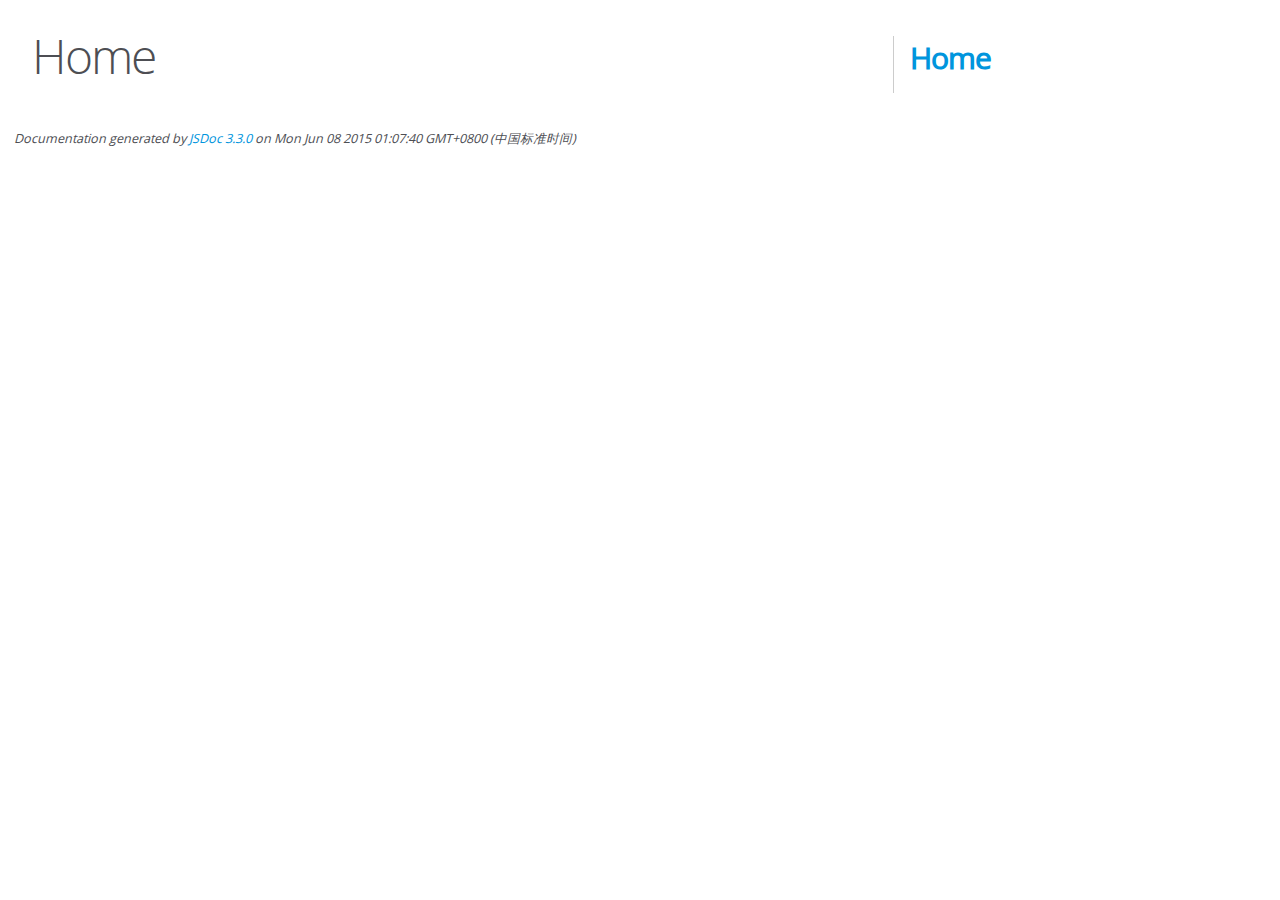
<file: src/main/resources/static/editor/docs/index.html>
<!DOCTYPE html>
<html lang="en">
<head>
    <meta charset="utf-8">
    <title>JSDoc: Home</title>

    <script src="scripts/prettify/prettify.js"> </script>
    <script src="scripts/prettify/lang-css.js"> </script>
    <!--[if lt IE 9]>
      <script src="//html5shiv.googlecode.com/svn/trunk/html5.js"></script>
    <![endif]-->
    <link type="text/css" rel="stylesheet" href="styles/prettify-tomorrow.css">
    <link type="text/css" rel="stylesheet" href="styles/jsdoc-default.css">
</head>

<body>

<div id="main">

    <h1 class="page-title">Home</h1>

    



    


    <h3> </h3>










    









</div>

<nav>
    <h2><a href="index.html">Home</a></h2>
</nav>

<br class="clear">

<footer>
    Documentation generated by <a href="https://github.com/jsdoc3/jsdoc">JSDoc 3.3.0</a> on Mon Jun 08 2015 01:07:40 GMT+0800 (中国标准时间)
</footer>

<script> prettyPrint(); </script>
<script src="scripts/linenumber.js"> </script>
</body>
</html>
</file>
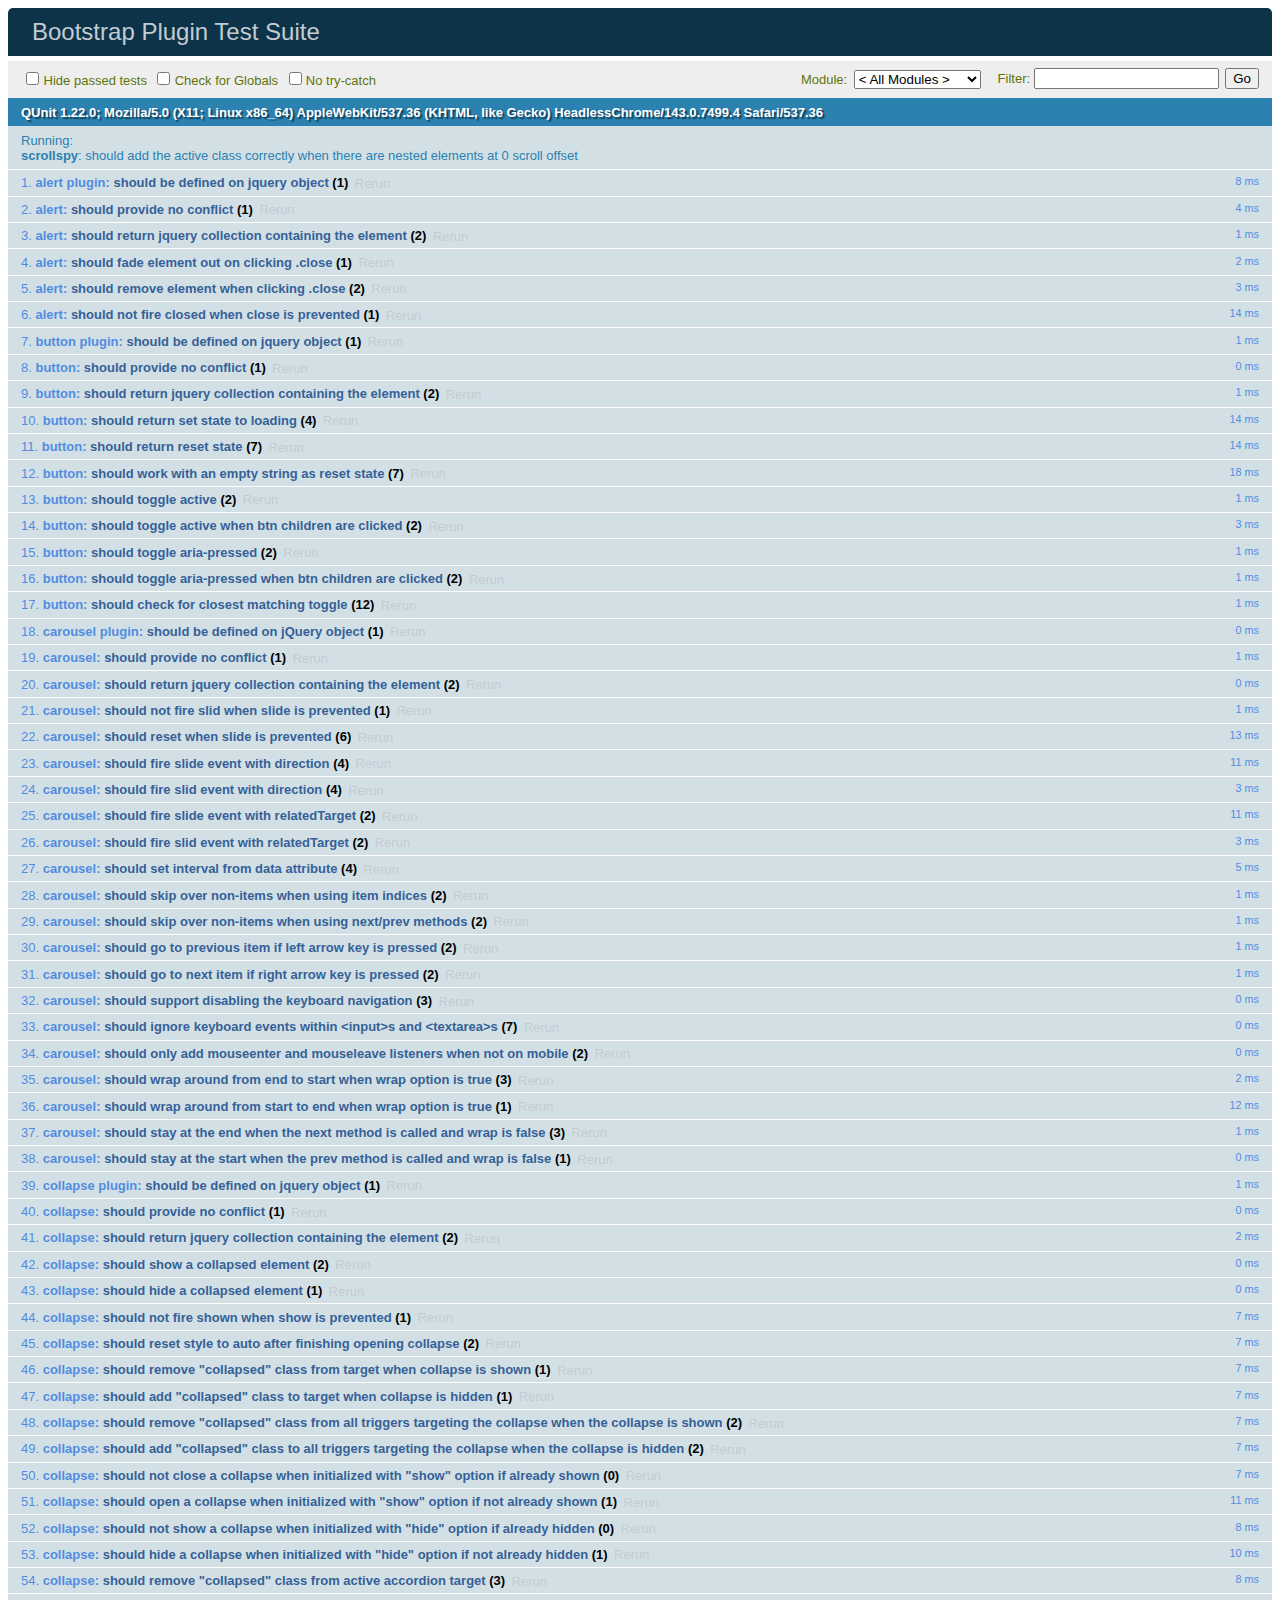
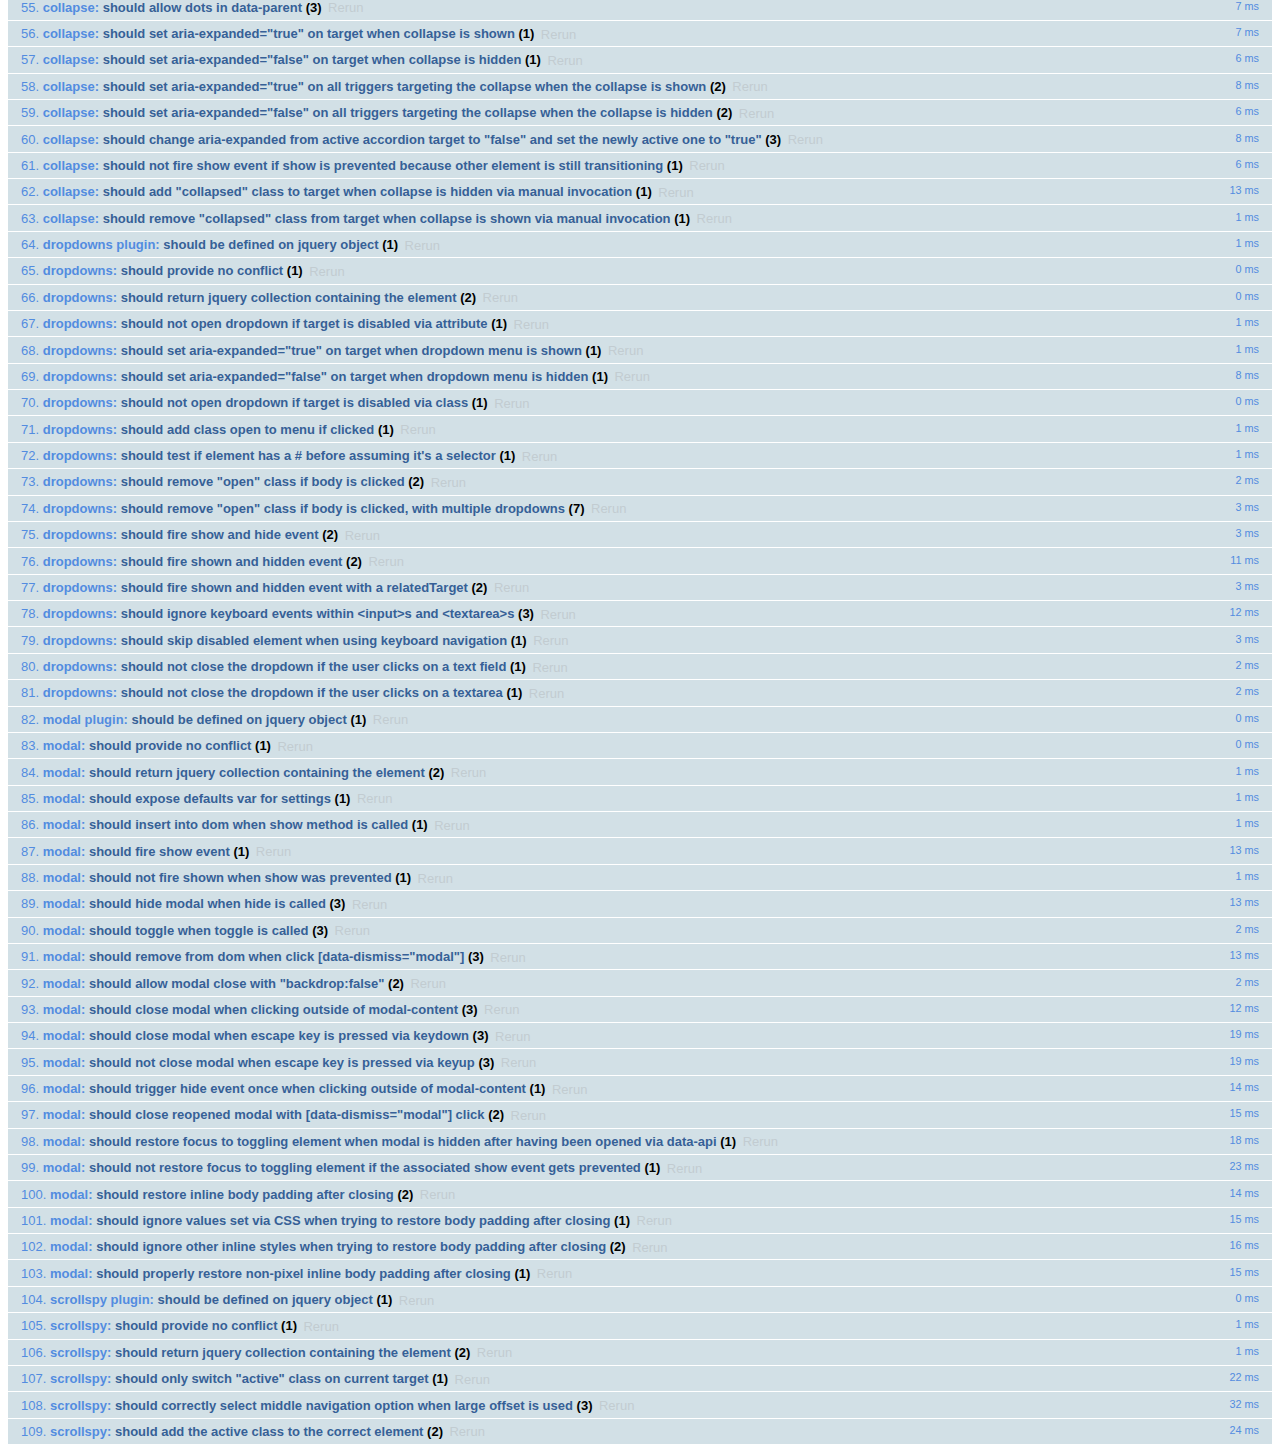
<file: src/main/resources/static/bootstrap/js/tests/index.html>
<!DOCTYPE html>
<html>
  <head>
    <meta charset="utf-8">
    <title>Bootstrap Plugin Test Suite</title>
    <meta name="viewport" content="width=device-width, initial-scale=1">

    <!-- jQuery -->
    <script src="vendor/jquery.min.js"></script>
    <script>
      // Disable jQuery event aliases to ensure we don't accidentally use any of them
      (function () {
        var eventAliases = [
          'blur',
          'focus',
          'focusin',
          'focusout',
          'load',
          'resize',
          'scroll',
          'unload',
          'click',
          'dblclick',
          'mousedown',
          'mouseup',
          'mousemove',
          'mouseover',
          'mouseout',
          'mouseenter',
          'mouseleave',
          'change',
          'select',
          'submit',
          'keydown',
          'keypress',
          'keyup',
          'error',
          'contextmenu',
          'hover',
          'bind',
          'unbind',
          'delegate',
          'undelegate'
        ]
        for (var i = 0; i < eventAliases.length; i++) {
          var eventAlias = eventAliases[i]
          $.fn[eventAlias] = function () {
            throw new Error('Using the ".' + eventAlias + '()" method is not allowed, so that Bootstrap can be compatible with custom jQuery builds which exclude the "event aliases" module that defines said method. See https://github.com/twbs/bootstrap/blob/master/CONTRIBUTING.md#js')
          }
        }
      })()
    </script>

    <!-- QUnit -->
    <link rel="stylesheet" href="vendor/qunit.css" media="screen">
    <script src="vendor/qunit.js"></script>
    <script>
      // See https://github.com/axemclion/grunt-saucelabs#test-result-details-with-qunit
      var log = []
      // Require assert.expect in each test
      QUnit.config.requireExpects = true
      QUnit.done(function (testResults) {
        var tests = []
        for (var i = 0, len = log.length; i < len; i++) {
          var details = log[i]
          tests.push({
            name: details.name,
            result: details.result,
            expected: details.expected,
            actual: details.actual,
            source: details.source
          })
        }
        testResults.tests = tests

        window.global_test_results = testResults
      })

      QUnit.testStart(function (testDetails) {
        $(window).scrollTop(0)
        QUnit.log(function (details) {
          if (!details.result) {
            details.name = testDetails.name
            log.push(details)
          }
        })
      })

      // Cleanup
      QUnit.testDone(function () {
        $('#qunit-fixture').empty()
        $('#modal-test, .modal-backdrop').remove()
      })

      // Display fixture on-screen on iOS to avoid false positives
      if (/iPhone|iPad|iPod/.test(navigator.userAgent)) {
        QUnit.begin(function() {
          $('#qunit-fixture').css({ top: 0, left: 0 })
        })

        QUnit.done(function () {
          $('#qunit-fixture').css({ top: '', left: '' })
        })
      }

      // Disable deprecated global QUnit method aliases in preparation for QUnit v2
      (function () {
        var methodNames = [
          'async',
          'asyncTest',
          'deepEqual',
          'equal',
          'expect',
          'module',
          'notDeepEqual',
          'notEqual',
          'notPropEqual',
          'notStrictEqual',
          'ok',
          'propEqual',
          'push',
          'start',
          'stop',
          'strictEqual',
          'test',
          'throws'
        ];
        for (var i = 0; i < methodNames.length; i++) {
          var methodName = methodNames[i];
          window[methodName] = undefined;
        }
      })();
    </script>

    <!-- Plugin sources -->
    <script>$.support.transition = false</script>
    <script src="../../js/alert.js"></script>
    <script src="../../js/button.js"></script>
    <script src="../../js/carousel.js"></script>
    <script src="../../js/collapse.js"></script>
    <script src="../../js/dropdown.js"></script>
    <script src="../../js/modal.js"></script>
    <script src="../../js/scrollspy.js"></script>
    <script src="../../js/tab.js"></script>
    <script src="../../js/tooltip.js"></script>
    <script src="../../js/popover.js"></script>
    <script src="../../js/affix.js"></script>

    <!-- Unit tests -->
    <script src="unit/alert.js"></script>
    <script src="unit/button.js"></script>
    <script src="unit/carousel.js"></script>
    <script src="unit/collapse.js"></script>
    <script src="unit/dropdown.js"></script>
    <script src="unit/modal.js"></script>
    <script src="unit/scrollspy.js"></script>
    <script src="unit/tab.js"></script>
    <script src="unit/tooltip.js"></script>
    <script src="unit/popover.js"></script>
    <script src="unit/affix.js"></script>

  </head>
  <body>
    <div id="qunit-container">
      <div id="qunit"></div>
      <div id="qunit-fixture"></div>
    </div>
  </body>
</html>
</file>
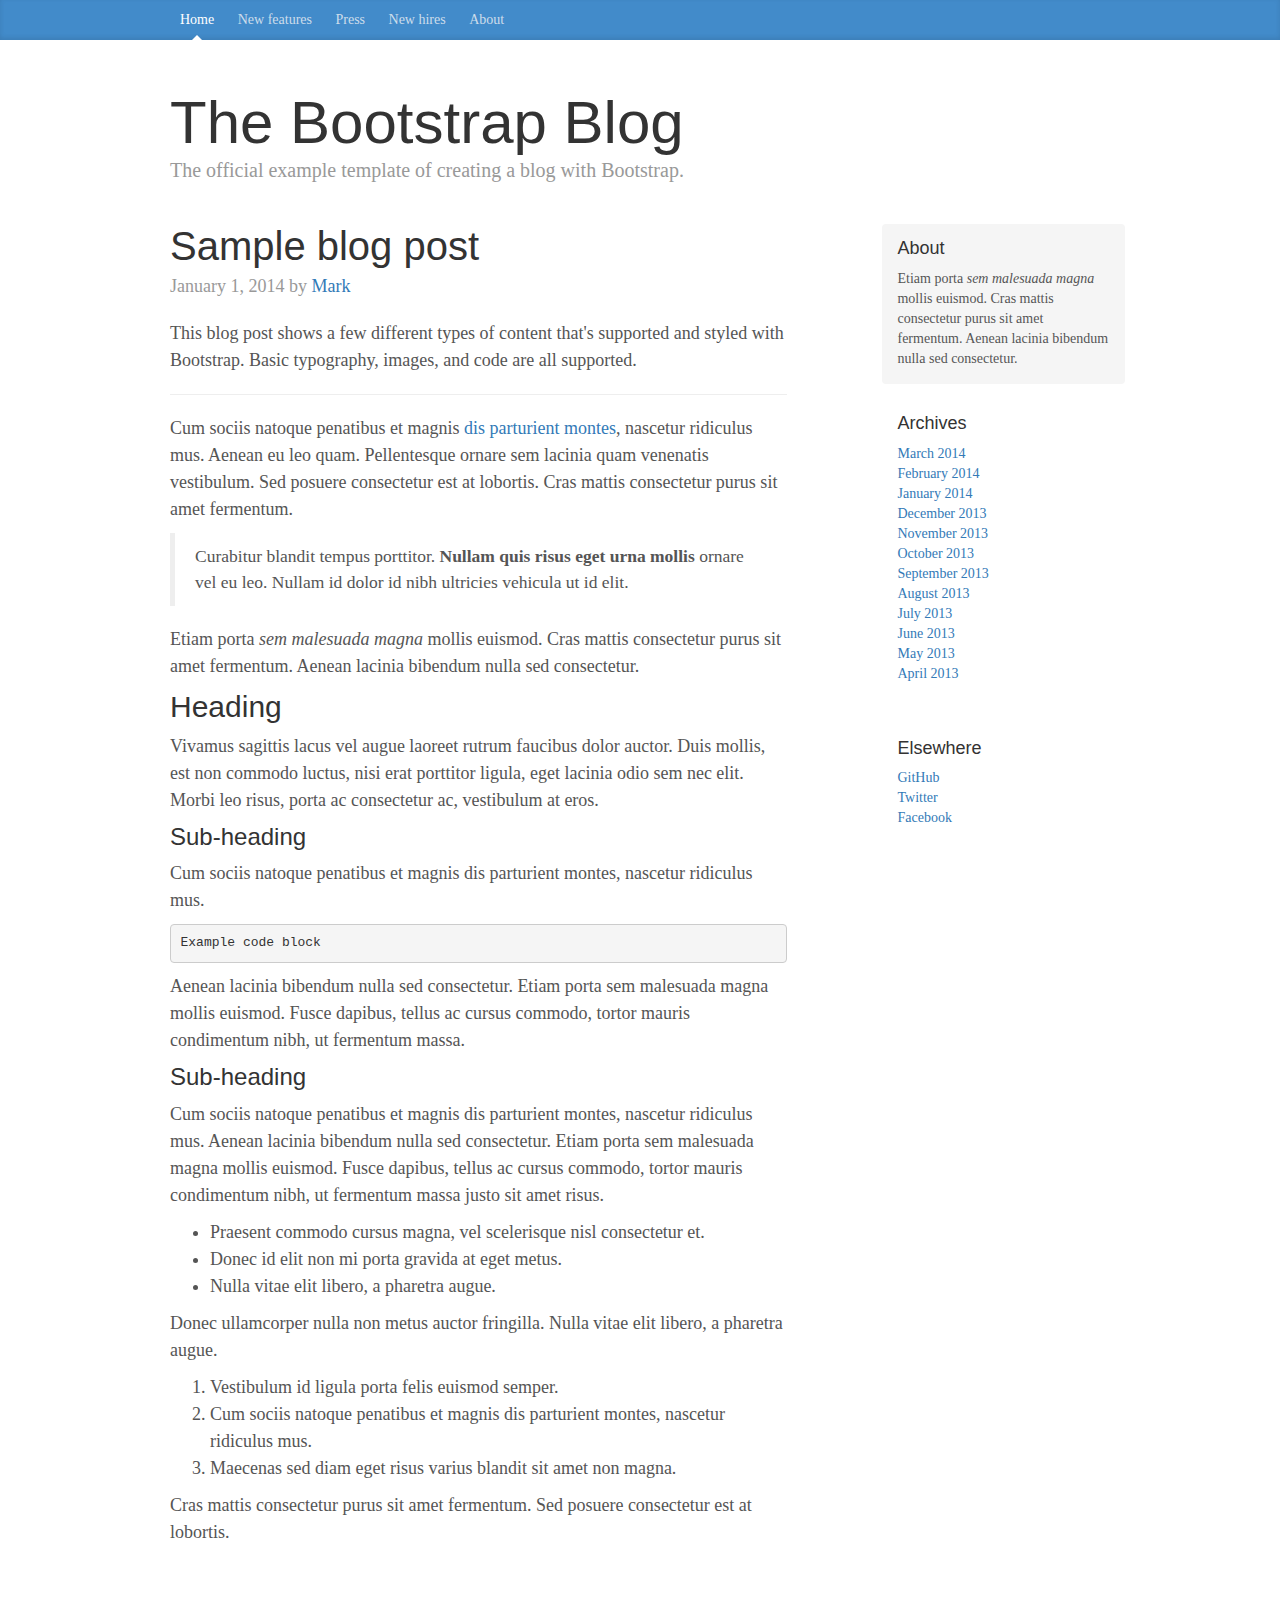
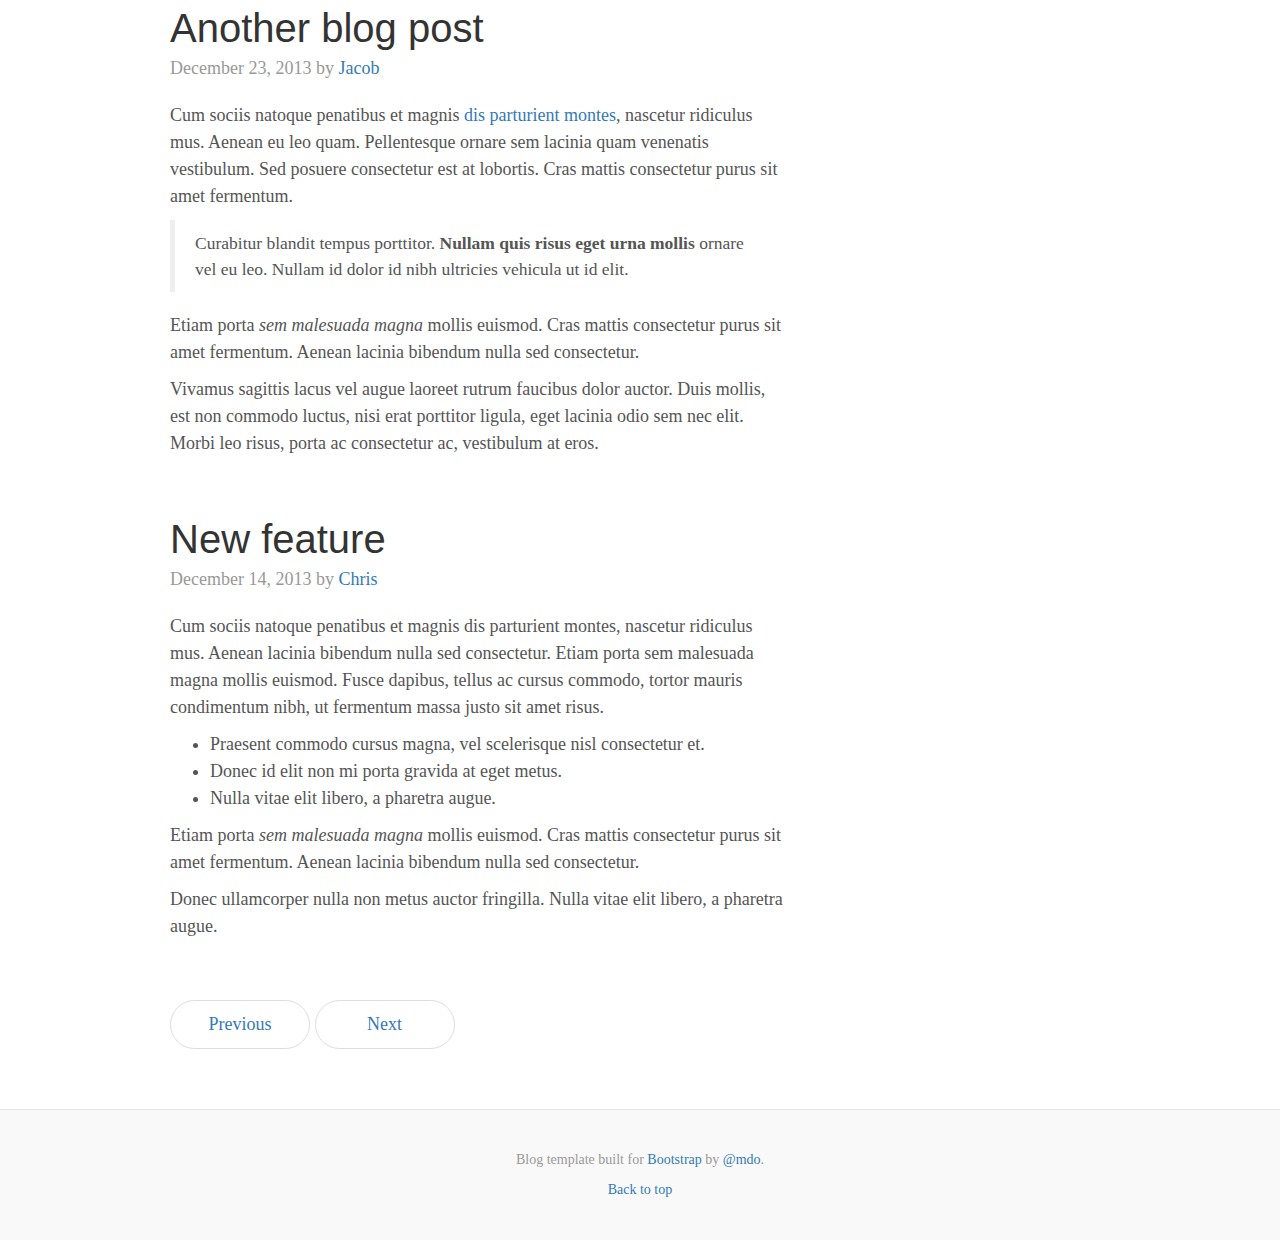
<file: src/main/resources/static/bootstrap/docs/examples/blog/index.html>
<!DOCTYPE html>
<html lang="en">
  <head>
    <meta charset="utf-8">
    <meta http-equiv="X-UA-Compatible" content="IE=edge">
    <meta name="viewport" content="width=device-width, initial-scale=1">
    <!-- The above 3 meta tags *must* come first in the head; any other head content must come *after* these tags -->
    <meta name="description" content="">
    <meta name="author" content="">
    <link rel="icon" href="../../favicon.ico">

    <title>Blog Template for Bootstrap</title>

    <!-- Bootstrap core CSS -->
    <link href="../../dist/css/bootstrap.min.css" rel="stylesheet">

    <!-- IE10 viewport hack for Surface/desktop Windows 8 bug -->
    <link href="../../assets/css/ie10-viewport-bug-workaround.css" rel="stylesheet">

    <!-- Custom styles for this template -->
    <link href="blog.css" rel="stylesheet">

    <!-- Just for debugging purposes. Don't actually copy these 2 lines! -->
    <!--[if lt IE 9]><script src="../../assets/js/ie8-responsive-file-warning.js"></script><![endif]-->
    <script src="../../assets/js/ie-emulation-modes-warning.js"></script>

    <!-- HTML5 shim and Respond.js for IE8 support of HTML5 elements and media queries -->
    <!--[if lt IE 9]>
      <script src="https://oss.maxcdn.com/html5shiv/3.7.3/html5shiv.min.js"></script>
      <script src="https://oss.maxcdn.com/respond/1.4.2/respond.min.js"></script>
    <![endif]-->
  </head>

  <body>

    <div class="blog-masthead">
      <div class="container">
        <nav class="blog-nav">
          <a class="blog-nav-item active" href="#">Home</a>
          <a class="blog-nav-item" href="#">New features</a>
          <a class="blog-nav-item" href="#">Press</a>
          <a class="blog-nav-item" href="#">New hires</a>
          <a class="blog-nav-item" href="#">About</a>
        </nav>
      </div>
    </div>

    <div class="container">

      <div class="blog-header">
        <h1 class="blog-title">The Bootstrap Blog</h1>
        <p class="lead blog-description">The official example template of creating a blog with Bootstrap.</p>
      </div>

      <div class="row">

        <div class="col-sm-8 blog-main">

          <div class="blog-post">
            <h2 class="blog-post-title">Sample blog post</h2>
            <p class="blog-post-meta">January 1, 2014 by <a href="#">Mark</a></p>

            <p>This blog post shows a few different types of content that's supported and styled with Bootstrap. Basic typography, images, and code are all supported.</p>
            <hr>
            <p>Cum sociis natoque penatibus et magnis <a href="#">dis parturient montes</a>, nascetur ridiculus mus. Aenean eu leo quam. Pellentesque ornare sem lacinia quam venenatis vestibulum. Sed posuere consectetur est at lobortis. Cras mattis consectetur purus sit amet fermentum.</p>
            <blockquote>
              <p>Curabitur blandit tempus porttitor. <strong>Nullam quis risus eget urna mollis</strong> ornare vel eu leo. Nullam id dolor id nibh ultricies vehicula ut id elit.</p>
            </blockquote>
            <p>Etiam porta <em>sem malesuada magna</em> mollis euismod. Cras mattis consectetur purus sit amet fermentum. Aenean lacinia bibendum nulla sed consectetur.</p>
            <h2>Heading</h2>
            <p>Vivamus sagittis lacus vel augue laoreet rutrum faucibus dolor auctor. Duis mollis, est non commodo luctus, nisi erat porttitor ligula, eget lacinia odio sem nec elit. Morbi leo risus, porta ac consectetur ac, vestibulum at eros.</p>
            <h3>Sub-heading</h3>
            <p>Cum sociis natoque penatibus et magnis dis parturient montes, nascetur ridiculus mus.</p>
            <pre><code>Example code block</code></pre>
            <p>Aenean lacinia bibendum nulla sed consectetur. Etiam porta sem malesuada magna mollis euismod. Fusce dapibus, tellus ac cursus commodo, tortor mauris condimentum nibh, ut fermentum massa.</p>
            <h3>Sub-heading</h3>
            <p>Cum sociis natoque penatibus et magnis dis parturient montes, nascetur ridiculus mus. Aenean lacinia bibendum nulla sed consectetur. Etiam porta sem malesuada magna mollis euismod. Fusce dapibus, tellus ac cursus commodo, tortor mauris condimentum nibh, ut fermentum massa justo sit amet risus.</p>
            <ul>
              <li>Praesent commodo cursus magna, vel scelerisque nisl consectetur et.</li>
              <li>Donec id elit non mi porta gravida at eget metus.</li>
              <li>Nulla vitae elit libero, a pharetra augue.</li>
            </ul>
            <p>Donec ullamcorper nulla non metus auctor fringilla. Nulla vitae elit libero, a pharetra augue.</p>
            <ol>
              <li>Vestibulum id ligula porta felis euismod semper.</li>
              <li>Cum sociis natoque penatibus et magnis dis parturient montes, nascetur ridiculus mus.</li>
              <li>Maecenas sed diam eget risus varius blandit sit amet non magna.</li>
            </ol>
            <p>Cras mattis consectetur purus sit amet fermentum. Sed posuere consectetur est at lobortis.</p>
          </div><!-- /.blog-post -->

          <div class="blog-post">
            <h2 class="blog-post-title">Another blog post</h2>
            <p class="blog-post-meta">December 23, 2013 by <a href="#">Jacob</a></p>

            <p>Cum sociis natoque penatibus et magnis <a href="#">dis parturient montes</a>, nascetur ridiculus mus. Aenean eu leo quam. Pellentesque ornare sem lacinia quam venenatis vestibulum. Sed posuere consectetur est at lobortis. Cras mattis consectetur purus sit amet fermentum.</p>
            <blockquote>
              <p>Curabitur blandit tempus porttitor. <strong>Nullam quis risus eget urna mollis</strong> ornare vel eu leo. Nullam id dolor id nibh ultricies vehicula ut id elit.</p>
            </blockquote>
            <p>Etiam porta <em>sem malesuada magna</em> mollis euismod. Cras mattis consectetur purus sit amet fermentum. Aenean lacinia bibendum nulla sed consectetur.</p>
            <p>Vivamus sagittis lacus vel augue laoreet rutrum faucibus dolor auctor. Duis mollis, est non commodo luctus, nisi erat porttitor ligula, eget lacinia odio sem nec elit. Morbi leo risus, porta ac consectetur ac, vestibulum at eros.</p>
          </div><!-- /.blog-post -->

          <div class="blog-post">
            <h2 class="blog-post-title">New feature</h2>
            <p class="blog-post-meta">December 14, 2013 by <a href="#">Chris</a></p>

            <p>Cum sociis natoque penatibus et magnis dis parturient montes, nascetur ridiculus mus. Aenean lacinia bibendum nulla sed consectetur. Etiam porta sem malesuada magna mollis euismod. Fusce dapibus, tellus ac cursus commodo, tortor mauris condimentum nibh, ut fermentum massa justo sit amet risus.</p>
            <ul>
              <li>Praesent commodo cursus magna, vel scelerisque nisl consectetur et.</li>
              <li>Donec id elit non mi porta gravida at eget metus.</li>
              <li>Nulla vitae elit libero, a pharetra augue.</li>
            </ul>
            <p>Etiam porta <em>sem malesuada magna</em> mollis euismod. Cras mattis consectetur purus sit amet fermentum. Aenean lacinia bibendum nulla sed consectetur.</p>
            <p>Donec ullamcorper nulla non metus auctor fringilla. Nulla vitae elit libero, a pharetra augue.</p>
          </div><!-- /.blog-post -->

          <nav>
            <ul class="pager">
              <li><a href="#">Previous</a></li>
              <li><a href="#">Next</a></li>
            </ul>
          </nav>

        </div><!-- /.blog-main -->

        <div class="col-sm-3 col-sm-offset-1 blog-sidebar">
          <div class="sidebar-module sidebar-module-inset">
            <h4>About</h4>
            <p>Etiam porta <em>sem malesuada magna</em> mollis euismod. Cras mattis consectetur purus sit amet fermentum. Aenean lacinia bibendum nulla sed consectetur.</p>
          </div>
          <div class="sidebar-module">
            <h4>Archives</h4>
            <ol class="list-unstyled">
              <li><a href="#">March 2014</a></li>
              <li><a href="#">February 2014</a></li>
              <li><a href="#">January 2014</a></li>
              <li><a href="#">December 2013</a></li>
              <li><a href="#">November 2013</a></li>
              <li><a href="#">October 2013</a></li>
              <li><a href="#">September 2013</a></li>
              <li><a href="#">August 2013</a></li>
              <li><a href="#">July 2013</a></li>
              <li><a href="#">June 2013</a></li>
              <li><a href="#">May 2013</a></li>
              <li><a href="#">April 2013</a></li>
            </ol>
          </div>
          <div class="sidebar-module">
            <h4>Elsewhere</h4>
            <ol class="list-unstyled">
              <li><a href="#">GitHub</a></li>
              <li><a href="#">Twitter</a></li>
              <li><a href="#">Facebook</a></li>
            </ol>
          </div>
        </div><!-- /.blog-sidebar -->

      </div><!-- /.row -->

    </div><!-- /.container -->

    <footer class="blog-footer">
      <p>Blog template built for <a href="http://getbootstrap.com">Bootstrap</a> by <a href="https://twitter.com/mdo">@mdo</a>.</p>
      <p>
        <a href="#">Back to top</a>
      </p>
    </footer>


    <!-- Bootstrap core JavaScript
    ================================================== -->
    <!-- Placed at the end of the document so the pages load faster -->
    <script src="https://ajax.googleapis.com/ajax/libs/jquery/1.12.4/jquery.min.js"></script>
    <script>window.jQuery || document.write('<script src="../../assets/js/vendor/jquery.min.js"><\/script>')</script>
    <script src="../../dist/js/bootstrap.min.js"></script>
    <!-- IE10 viewport hack for Surface/desktop Windows 8 bug -->
    <script src="../../assets/js/ie10-viewport-bug-workaround.js"></script>
  </body>
</html>
</file>
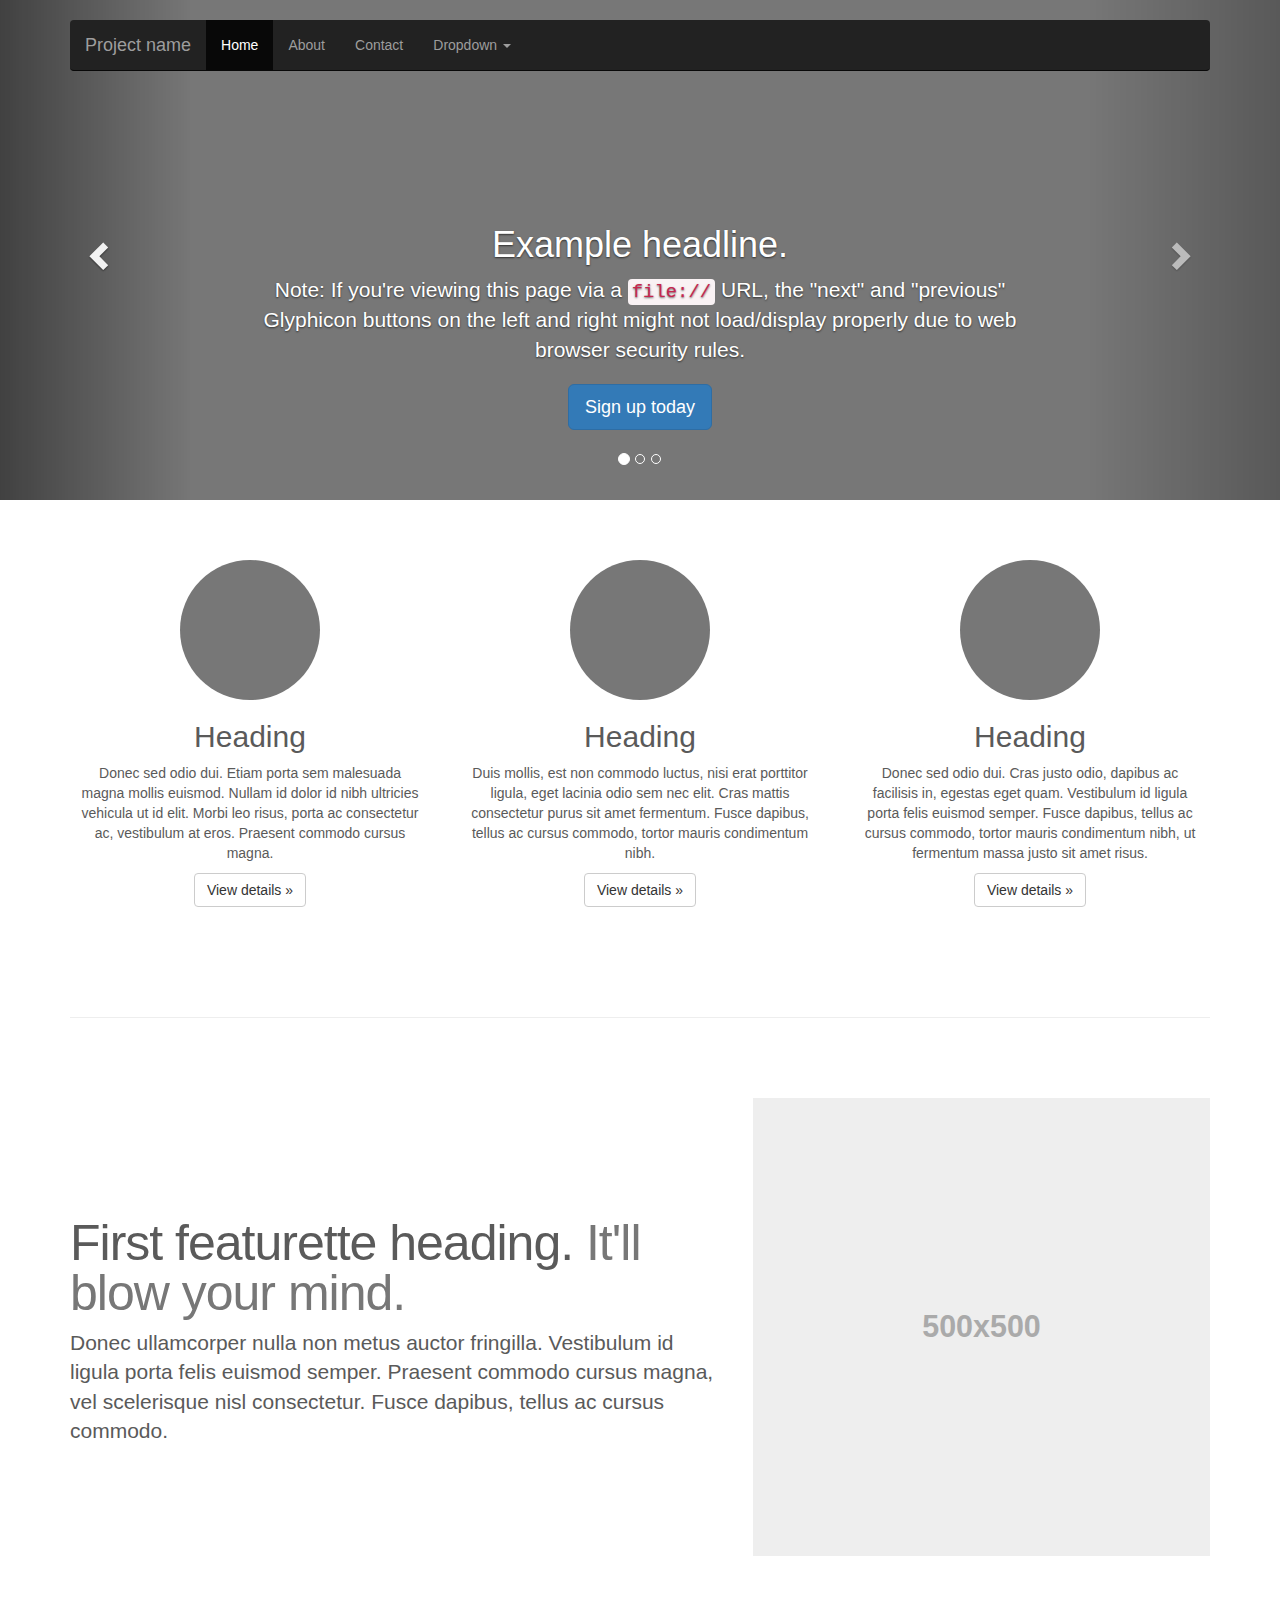
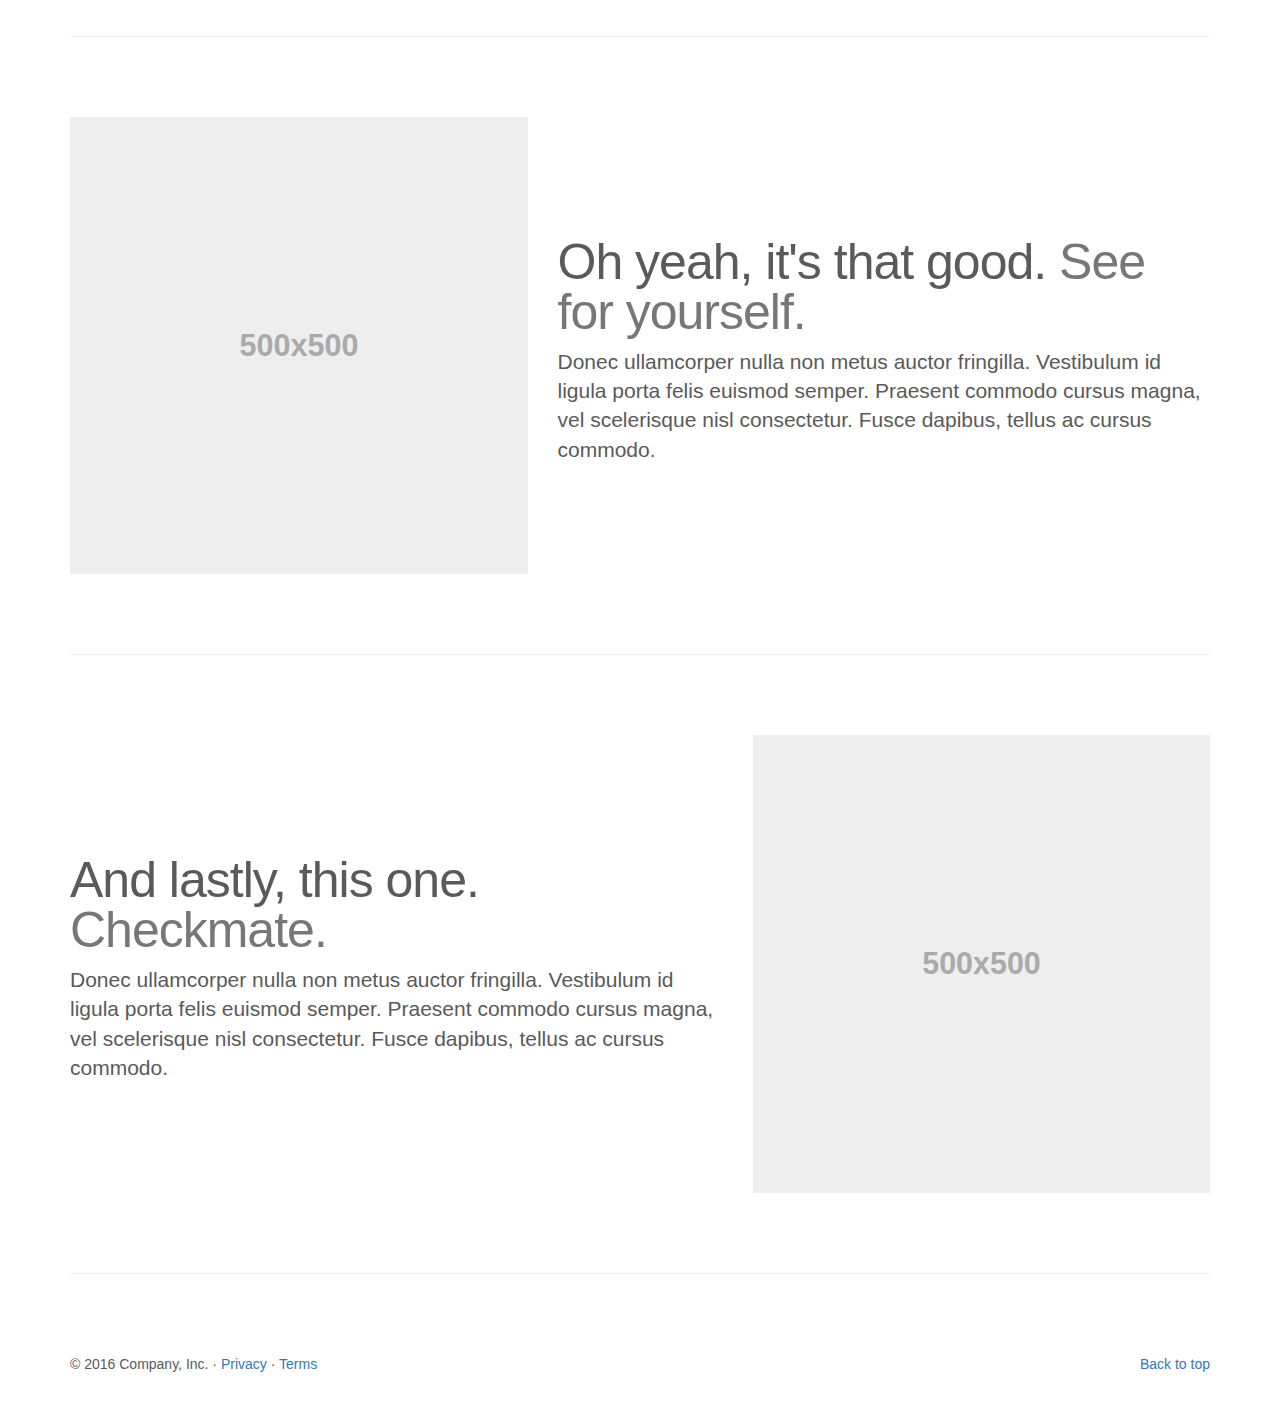
<file: src/main/resources/static/bootstrap/docs/examples/carousel/index.html>
<!DOCTYPE html>
<html lang="en">
  <head>
    <meta charset="utf-8">
    <meta http-equiv="X-UA-Compatible" content="IE=edge">
    <meta name="viewport" content="width=device-width, initial-scale=1">
    <!-- The above 3 meta tags *must* come first in the head; any other head content must come *after* these tags -->
    <meta name="description" content="">
    <meta name="author" content="">
    <link rel="icon" href="../../favicon.ico">

    <title>Carousel Template for Bootstrap</title>

    <!-- Bootstrap core CSS -->
    <link href="../../dist/css/bootstrap.min.css" rel="stylesheet">

    <!-- IE10 viewport hack for Surface/desktop Windows 8 bug -->
    <link href="../../assets/css/ie10-viewport-bug-workaround.css" rel="stylesheet">

    <!-- Just for debugging purposes. Don't actually copy these 2 lines! -->
    <!--[if lt IE 9]><script src="../../assets/js/ie8-responsive-file-warning.js"></script><![endif]-->
    <script src="../../assets/js/ie-emulation-modes-warning.js"></script>

    <!-- HTML5 shim and Respond.js for IE8 support of HTML5 elements and media queries -->
    <!--[if lt IE 9]>
      <script src="https://oss.maxcdn.com/html5shiv/3.7.3/html5shiv.min.js"></script>
      <script src="https://oss.maxcdn.com/respond/1.4.2/respond.min.js"></script>
    <![endif]-->

    <!-- Custom styles for this template -->
    <link href="carousel.css" rel="stylesheet">
  </head>
<!-- NAVBAR
================================================== -->
  <body>
    <div class="navbar-wrapper">
      <div class="container">

        <nav class="navbar navbar-inverse navbar-static-top">
          <div class="container">
            <div class="navbar-header">
              <button type="button" class="navbar-toggle collapsed" data-toggle="collapse" data-target="#navbar" aria-expanded="false" aria-controls="navbar">
                <span class="sr-only">Toggle navigation</span>
                <span class="icon-bar"></span>
                <span class="icon-bar"></span>
                <span class="icon-bar"></span>
              </button>
              <a class="navbar-brand" href="#">Project name</a>
            </div>
            <div id="navbar" class="navbar-collapse collapse">
              <ul class="nav navbar-nav">
                <li class="active"><a href="#">Home</a></li>
                <li><a href="#about">About</a></li>
                <li><a href="#contact">Contact</a></li>
                <li class="dropdown">
                  <a href="#" class="dropdown-toggle" data-toggle="dropdown" role="button" aria-haspopup="true" aria-expanded="false">Dropdown <span class="caret"></span></a>
                  <ul class="dropdown-menu">
                    <li><a href="#">Action</a></li>
                    <li><a href="#">Another action</a></li>
                    <li><a href="#">Something else here</a></li>
                    <li role="separator" class="divider"></li>
                    <li class="dropdown-header">Nav header</li>
                    <li><a href="#">Separated link</a></li>
                    <li><a href="#">One more separated link</a></li>
                  </ul>
                </li>
              </ul>
            </div>
          </div>
        </nav>

      </div>
    </div>


    <!-- Carousel
    ================================================== -->
    <div id="myCarousel" class="carousel slide" data-ride="carousel">
      <!-- Indicators -->
      <ol class="carousel-indicators">
        <li data-target="#myCarousel" data-slide-to="0" class="active"></li>
        <li data-target="#myCarousel" data-slide-to="1"></li>
        <li data-target="#myCarousel" data-slide-to="2"></li>
      </ol>
      <div class="carousel-inner" role="listbox">
        <div class="item active">
          <img class="first-slide" src="[data-uri]" alt="First slide">
          <div class="container">
            <div class="carousel-caption">
              <h1>Example headline.</h1>
              <p>Note: If you're viewing this page via a <code>file://</code> URL, the "next" and "previous" Glyphicon buttons on the left and right might not load/display properly due to web browser security rules.</p>
              <p><a class="btn btn-lg btn-primary" href="#" role="button">Sign up today</a></p>
            </div>
          </div>
        </div>
        <div class="item">
          <img class="second-slide" src="[data-uri]" alt="Second slide">
          <div class="container">
            <div class="carousel-caption">
              <h1>Another example headline.</h1>
              <p>Cras justo odio, dapibus ac facilisis in, egestas eget quam. Donec id elit non mi porta gravida at eget metus. Nullam id dolor id nibh ultricies vehicula ut id elit.</p>
              <p><a class="btn btn-lg btn-primary" href="#" role="button">Learn more</a></p>
            </div>
          </div>
        </div>
        <div class="item">
          <img class="third-slide" src="[data-uri]" alt="Third slide">
          <div class="container">
            <div class="carousel-caption">
              <h1>One more for good measure.</h1>
              <p>Cras justo odio, dapibus ac facilisis in, egestas eget quam. Donec id elit non mi porta gravida at eget metus. Nullam id dolor id nibh ultricies vehicula ut id elit.</p>
              <p><a class="btn btn-lg btn-primary" href="#" role="button">Browse gallery</a></p>
            </div>
          </div>
        </div>
      </div>
      <a class="left carousel-control" href="#myCarousel" role="button" data-slide="prev">
        <span class="glyphicon glyphicon-chevron-left" aria-hidden="true"></span>
        <span class="sr-only">Previous</span>
      </a>
      <a class="right carousel-control" href="#myCarousel" role="button" data-slide="next">
        <span class="glyphicon glyphicon-chevron-right" aria-hidden="true"></span>
        <span class="sr-only">Next</span>
      </a>
    </div><!-- /.carousel -->


    <!-- Marketing messaging and featurettes
    ================================================== -->
    <!-- Wrap the rest of the page in another container to center all the content. -->

    <div class="container marketing">

      <!-- Three columns of text below the carousel -->
      <div class="row">
        <div class="col-lg-4">
          <img class="img-circle" src="[data-uri]" alt="Generic placeholder image" width="140" height="140">
          <h2>Heading</h2>
          <p>Donec sed odio dui. Etiam porta sem malesuada magna mollis euismod. Nullam id dolor id nibh ultricies vehicula ut id elit. Morbi leo risus, porta ac consectetur ac, vestibulum at eros. Praesent commodo cursus magna.</p>
          <p><a class="btn btn-default" href="#" role="button">View details &raquo;</a></p>
        </div><!-- /.col-lg-4 -->
        <div class="col-lg-4">
          <img class="img-circle" src="[data-uri]" alt="Generic placeholder image" width="140" height="140">
          <h2>Heading</h2>
          <p>Duis mollis, est non commodo luctus, nisi erat porttitor ligula, eget lacinia odio sem nec elit. Cras mattis consectetur purus sit amet fermentum. Fusce dapibus, tellus ac cursus commodo, tortor mauris condimentum nibh.</p>
          <p><a class="btn btn-default" href="#" role="button">View details &raquo;</a></p>
        </div><!-- /.col-lg-4 -->
        <div class="col-lg-4">
          <img class="img-circle" src="[data-uri]" alt="Generic placeholder image" width="140" height="140">
          <h2>Heading</h2>
          <p>Donec sed odio dui. Cras justo odio, dapibus ac facilisis in, egestas eget quam. Vestibulum id ligula porta felis euismod semper. Fusce dapibus, tellus ac cursus commodo, tortor mauris condimentum nibh, ut fermentum massa justo sit amet risus.</p>
          <p><a class="btn btn-default" href="#" role="button">View details &raquo;</a></p>
        </div><!-- /.col-lg-4 -->
      </div><!-- /.row -->


      <!-- START THE FEATURETTES -->

      <hr class="featurette-divider">

      <div class="row featurette">
        <div class="col-md-7">
          <h2 class="featurette-heading">First featurette heading. <span class="text-muted">It'll blow your mind.</span></h2>
          <p class="lead">Donec ullamcorper nulla non metus auctor fringilla. Vestibulum id ligula porta felis euismod semper. Praesent commodo cursus magna, vel scelerisque nisl consectetur. Fusce dapibus, tellus ac cursus commodo.</p>
        </div>
        <div class="col-md-5">
          <img class="featurette-image img-responsive center-block" data-src="holder.js/500x500/auto" alt="Generic placeholder image">
        </div>
      </div>

      <hr class="featurette-divider">

      <div class="row featurette">
        <div class="col-md-7 col-md-push-5">
          <h2 class="featurette-heading">Oh yeah, it's that good. <span class="text-muted">See for yourself.</span></h2>
          <p class="lead">Donec ullamcorper nulla non metus auctor fringilla. Vestibulum id ligula porta felis euismod semper. Praesent commodo cursus magna, vel scelerisque nisl consectetur. Fusce dapibus, tellus ac cursus commodo.</p>
        </div>
        <div class="col-md-5 col-md-pull-7">
          <img class="featurette-image img-responsive center-block" data-src="holder.js/500x500/auto" alt="Generic placeholder image">
        </div>
      </div>

      <hr class="featurette-divider">

      <div class="row featurette">
        <div class="col-md-7">
          <h2 class="featurette-heading">And lastly, this one. <span class="text-muted">Checkmate.</span></h2>
          <p class="lead">Donec ullamcorper nulla non metus auctor fringilla. Vestibulum id ligula porta felis euismod semper. Praesent commodo cursus magna, vel scelerisque nisl consectetur. Fusce dapibus, tellus ac cursus commodo.</p>
        </div>
        <div class="col-md-5">
          <img class="featurette-image img-responsive center-block" data-src="holder.js/500x500/auto" alt="Generic placeholder image">
        </div>
      </div>

      <hr class="featurette-divider">

      <!-- /END THE FEATURETTES -->


      <!-- FOOTER -->
      <footer>
        <p class="pull-right"><a href="#">Back to top</a></p>
        <p>&copy; 2016 Company, Inc. &middot; <a href="#">Privacy</a> &middot; <a href="#">Terms</a></p>
      </footer>

    </div><!-- /.container -->


    <!-- Bootstrap core JavaScript
    ================================================== -->
    <!-- Placed at the end of the document so the pages load faster -->
    <script src="https://ajax.googleapis.com/ajax/libs/jquery/1.12.4/jquery.min.js"></script>
    <script>window.jQuery || document.write('<script src="../../assets/js/vendor/jquery.min.js"><\/script>')</script>
    <script src="../../dist/js/bootstrap.min.js"></script>
    <!-- Just to make our placeholder images work. Don't actually copy the next line! -->
    <script src="../../assets/js/vendor/holder.min.js"></script>
    <!-- IE10 viewport hack for Surface/desktop Windows 8 bug -->
    <script src="../../assets/js/ie10-viewport-bug-workaround.js"></script>
  </body>
</html>
</file>
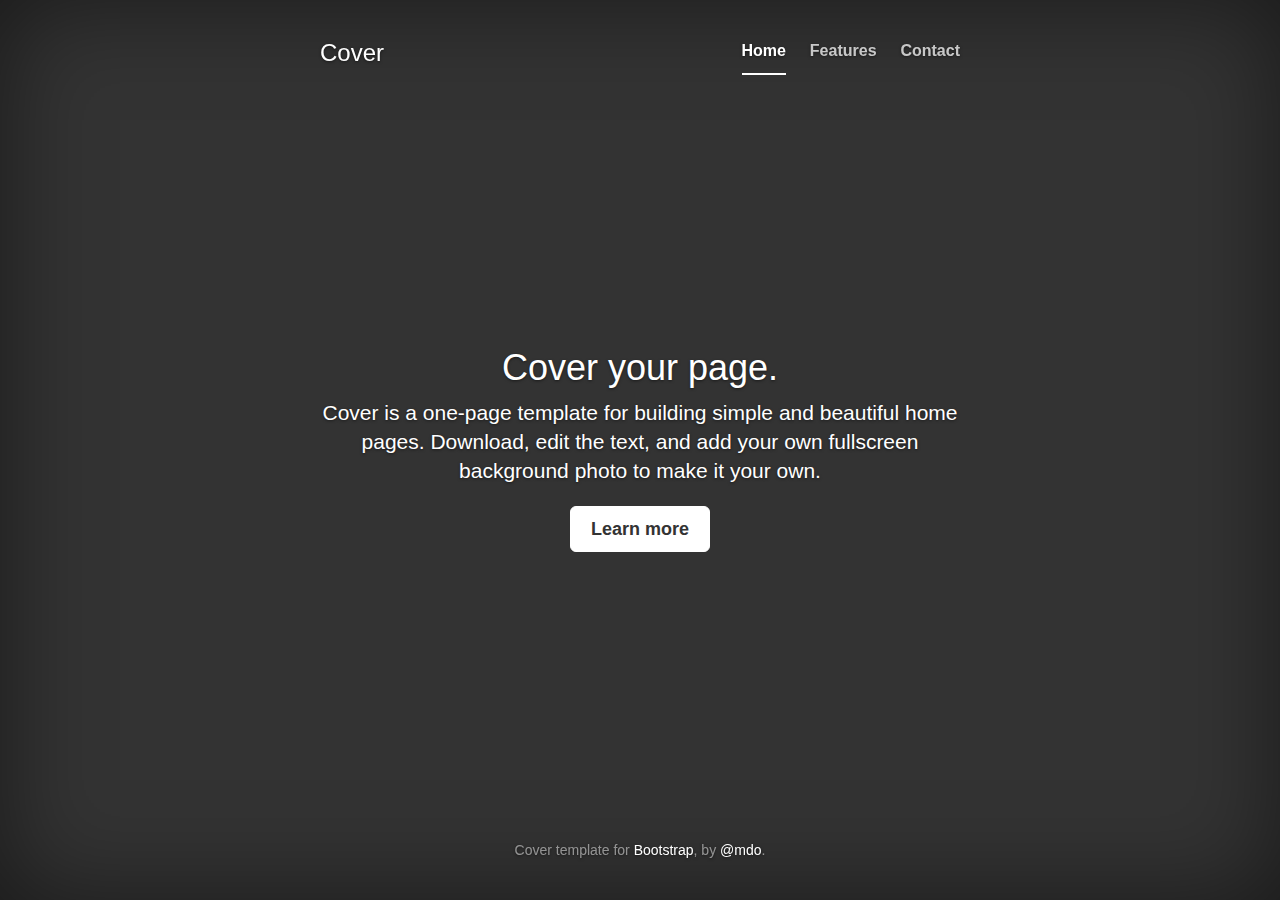
<file: src/main/resources/static/bootstrap/docs/examples/cover/index.html>
<!DOCTYPE html>
<html lang="en">
  <head>
    <meta charset="utf-8">
    <meta http-equiv="X-UA-Compatible" content="IE=edge">
    <meta name="viewport" content="width=device-width, initial-scale=1">
    <!-- The above 3 meta tags *must* come first in the head; any other head content must come *after* these tags -->
    <meta name="description" content="">
    <meta name="author" content="">
    <link rel="icon" href="../../favicon.ico">

    <title>Cover Template for Bootstrap</title>

    <!-- Bootstrap core CSS -->
    <link href="../../dist/css/bootstrap.min.css" rel="stylesheet">

    <!-- IE10 viewport hack for Surface/desktop Windows 8 bug -->
    <link href="../../assets/css/ie10-viewport-bug-workaround.css" rel="stylesheet">

    <!-- Custom styles for this template -->
    <link href="cover.css" rel="stylesheet">

    <!-- Just for debugging purposes. Don't actually copy these 2 lines! -->
    <!--[if lt IE 9]><script src="../../assets/js/ie8-responsive-file-warning.js"></script><![endif]-->
    <script src="../../assets/js/ie-emulation-modes-warning.js"></script>

    <!-- HTML5 shim and Respond.js for IE8 support of HTML5 elements and media queries -->
    <!--[if lt IE 9]>
      <script src="https://oss.maxcdn.com/html5shiv/3.7.3/html5shiv.min.js"></script>
      <script src="https://oss.maxcdn.com/respond/1.4.2/respond.min.js"></script>
    <![endif]-->
  </head>

  <body>

    <div class="site-wrapper">

      <div class="site-wrapper-inner">

        <div class="cover-container">

          <div class="masthead clearfix">
            <div class="inner">
              <h3 class="masthead-brand">Cover</h3>
              <nav>
                <ul class="nav masthead-nav">
                  <li class="active"><a href="#">Home</a></li>
                  <li><a href="#">Features</a></li>
                  <li><a href="#">Contact</a></li>
                </ul>
              </nav>
            </div>
          </div>

          <div class="inner cover">
            <h1 class="cover-heading">Cover your page.</h1>
            <p class="lead">Cover is a one-page template for building simple and beautiful home pages. Download, edit the text, and add your own fullscreen background photo to make it your own.</p>
            <p class="lead">
              <a href="#" class="btn btn-lg btn-default">Learn more</a>
            </p>
          </div>

          <div class="mastfoot">
            <div class="inner">
              <p>Cover template for <a href="http://getbootstrap.com">Bootstrap</a>, by <a href="https://twitter.com/mdo">@mdo</a>.</p>
            </div>
          </div>

        </div>

      </div>

    </div>

    <!-- Bootstrap core JavaScript
    ================================================== -->
    <!-- Placed at the end of the document so the pages load faster -->
    <script src="https://ajax.googleapis.com/ajax/libs/jquery/1.12.4/jquery.min.js"></script>
    <script>window.jQuery || document.write('<script src="../../assets/js/vendor/jquery.min.js"><\/script>')</script>
    <script src="../../dist/js/bootstrap.min.js"></script>
    <!-- IE10 viewport hack for Surface/desktop Windows 8 bug -->
    <script src="../../assets/js/ie10-viewport-bug-workaround.js"></script>
  </body>
</html>
</file>
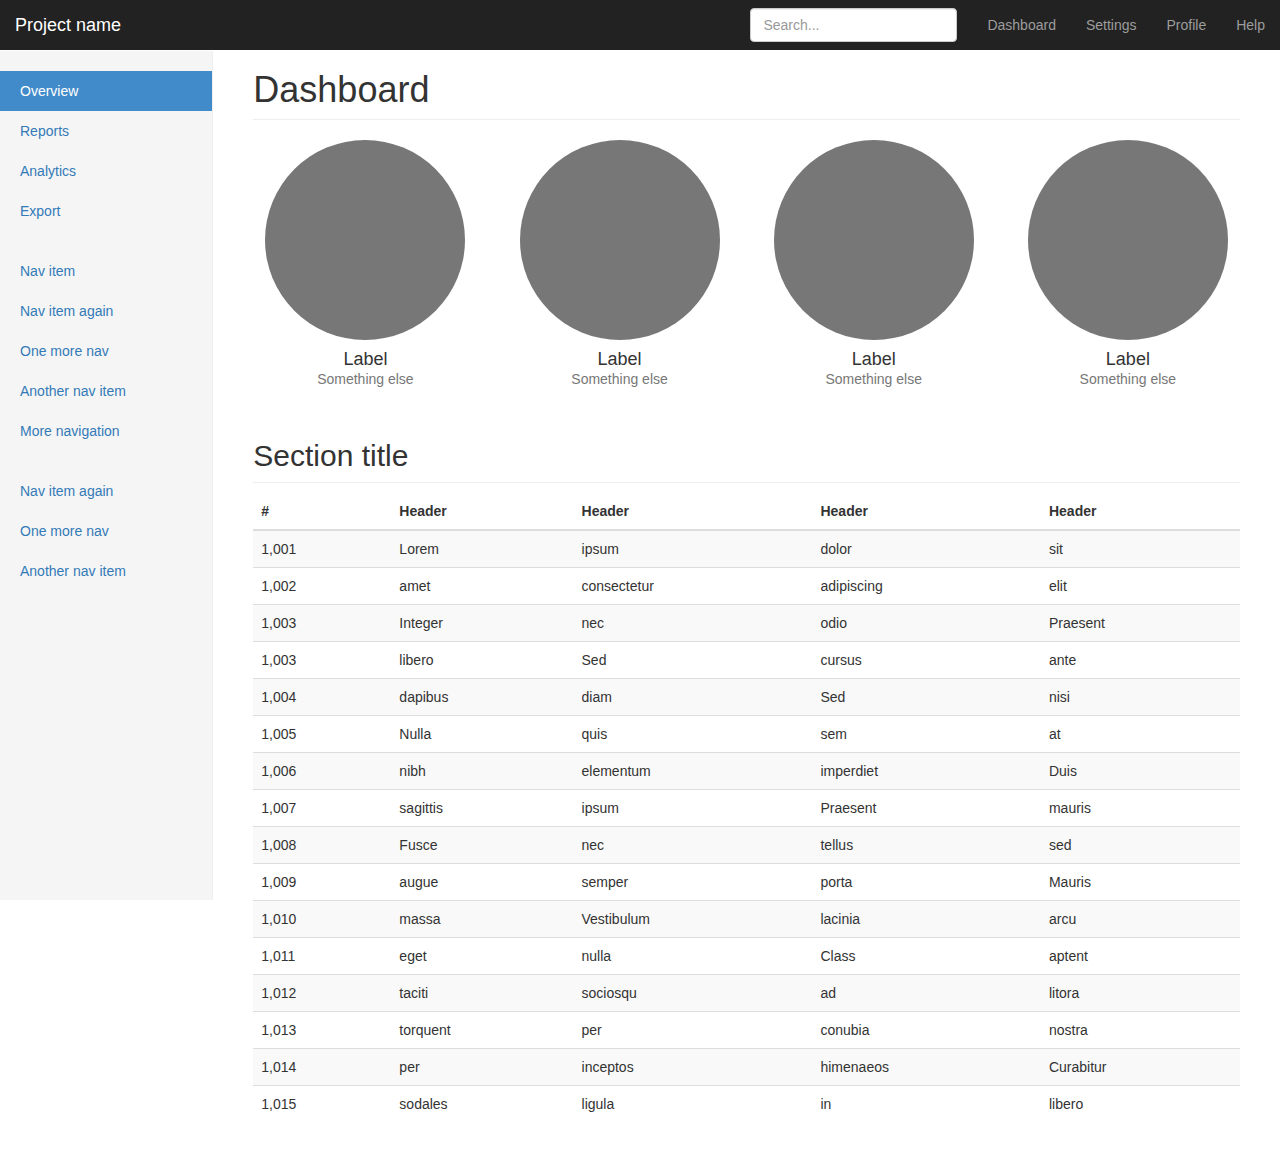
<file: src/main/resources/static/bootstrap/docs/examples/dashboard/index.html>
<!DOCTYPE html>
<html lang="en">
  <head>
    <meta charset="utf-8">
    <meta http-equiv="X-UA-Compatible" content="IE=edge">
    <meta name="viewport" content="width=device-width, initial-scale=1">
    <!-- The above 3 meta tags *must* come first in the head; any other head content must come *after* these tags -->
    <meta name="description" content="">
    <meta name="author" content="">
    <link rel="icon" href="../../favicon.ico">

    <title>Dashboard Template for Bootstrap</title>

    <!-- Bootstrap core CSS -->
    <link href="../../dist/css/bootstrap.min.css" rel="stylesheet">

    <!-- IE10 viewport hack for Surface/desktop Windows 8 bug -->
    <link href="../../assets/css/ie10-viewport-bug-workaround.css" rel="stylesheet">

    <!-- Custom styles for this template -->
    <link href="dashboard.css" rel="stylesheet">

    <!-- Just for debugging purposes. Don't actually copy these 2 lines! -->
    <!--[if lt IE 9]><script src="../../assets/js/ie8-responsive-file-warning.js"></script><![endif]-->
    <script src="../../assets/js/ie-emulation-modes-warning.js"></script>

    <!-- HTML5 shim and Respond.js for IE8 support of HTML5 elements and media queries -->
    <!--[if lt IE 9]>
      <script src="https://oss.maxcdn.com/html5shiv/3.7.3/html5shiv.min.js"></script>
      <script src="https://oss.maxcdn.com/respond/1.4.2/respond.min.js"></script>
    <![endif]-->
  </head>

  <body>

    <nav class="navbar navbar-inverse navbar-fixed-top">
      <div class="container-fluid">
        <div class="navbar-header">
          <button type="button" class="navbar-toggle collapsed" data-toggle="collapse" data-target="#navbar" aria-expanded="false" aria-controls="navbar">
            <span class="sr-only">Toggle navigation</span>
            <span class="icon-bar"></span>
            <span class="icon-bar"></span>
            <span class="icon-bar"></span>
          </button>
          <a class="navbar-brand" href="#">Project name</a>
        </div>
        <div id="navbar" class="navbar-collapse collapse">
          <ul class="nav navbar-nav navbar-right">
            <li><a href="#">Dashboard</a></li>
            <li><a href="#">Settings</a></li>
            <li><a href="#">Profile</a></li>
            <li><a href="#">Help</a></li>
          </ul>
          <form class="navbar-form navbar-right">
            <input type="text" class="form-control" placeholder="Search...">
          </form>
        </div>
      </div>
    </nav>

    <div class="container-fluid">
      <div class="row">
        <div class="col-sm-3 col-md-2 sidebar">
          <ul class="nav nav-sidebar">
            <li class="active"><a href="#">Overview <span class="sr-only">(current)</span></a></li>
            <li><a href="#">Reports</a></li>
            <li><a href="#">Analytics</a></li>
            <li><a href="#">Export</a></li>
          </ul>
          <ul class="nav nav-sidebar">
            <li><a href="">Nav item</a></li>
            <li><a href="">Nav item again</a></li>
            <li><a href="">One more nav</a></li>
            <li><a href="">Another nav item</a></li>
            <li><a href="">More navigation</a></li>
          </ul>
          <ul class="nav nav-sidebar">
            <li><a href="">Nav item again</a></li>
            <li><a href="">One more nav</a></li>
            <li><a href="">Another nav item</a></li>
          </ul>
        </div>
        <div class="col-sm-9 col-sm-offset-3 col-md-10 col-md-offset-2 main">
          <h1 class="page-header">Dashboard</h1>

          <div class="row placeholders">
            <div class="col-xs-6 col-sm-3 placeholder">
              <img src="[data-uri]" width="200" height="200" class="img-responsive" alt="Generic placeholder thumbnail">
              <h4>Label</h4>
              <span class="text-muted">Something else</span>
            </div>
            <div class="col-xs-6 col-sm-3 placeholder">
              <img src="[data-uri]" width="200" height="200" class="img-responsive" alt="Generic placeholder thumbnail">
              <h4>Label</h4>
              <span class="text-muted">Something else</span>
            </div>
            <div class="col-xs-6 col-sm-3 placeholder">
              <img src="[data-uri]" width="200" height="200" class="img-responsive" alt="Generic placeholder thumbnail">
              <h4>Label</h4>
              <span class="text-muted">Something else</span>
            </div>
            <div class="col-xs-6 col-sm-3 placeholder">
              <img src="[data-uri]" width="200" height="200" class="img-responsive" alt="Generic placeholder thumbnail">
              <h4>Label</h4>
              <span class="text-muted">Something else</span>
            </div>
          </div>

          <h2 class="sub-header">Section title</h2>
          <div class="table-responsive">
            <table class="table table-striped">
              <thead>
                <tr>
                  <th>#</th>
                  <th>Header</th>
                  <th>Header</th>
                  <th>Header</th>
                  <th>Header</th>
                </tr>
              </thead>
              <tbody>
                <tr>
                  <td>1,001</td>
                  <td>Lorem</td>
                  <td>ipsum</td>
                  <td>dolor</td>
                  <td>sit</td>
                </tr>
                <tr>
                  <td>1,002</td>
                  <td>amet</td>
                  <td>consectetur</td>
                  <td>adipiscing</td>
                  <td>elit</td>
                </tr>
                <tr>
                  <td>1,003</td>
                  <td>Integer</td>
                  <td>nec</td>
                  <td>odio</td>
                  <td>Praesent</td>
                </tr>
                <tr>
                  <td>1,003</td>
                  <td>libero</td>
                  <td>Sed</td>
                  <td>cursus</td>
                  <td>ante</td>
                </tr>
                <tr>
                  <td>1,004</td>
                  <td>dapibus</td>
                  <td>diam</td>
                  <td>Sed</td>
                  <td>nisi</td>
                </tr>
                <tr>
                  <td>1,005</td>
                  <td>Nulla</td>
                  <td>quis</td>
                  <td>sem</td>
                  <td>at</td>
                </tr>
                <tr>
                  <td>1,006</td>
                  <td>nibh</td>
                  <td>elementum</td>
                  <td>imperdiet</td>
                  <td>Duis</td>
                </tr>
                <tr>
                  <td>1,007</td>
                  <td>sagittis</td>
                  <td>ipsum</td>
                  <td>Praesent</td>
                  <td>mauris</td>
                </tr>
                <tr>
                  <td>1,008</td>
                  <td>Fusce</td>
                  <td>nec</td>
                  <td>tellus</td>
                  <td>sed</td>
                </tr>
                <tr>
                  <td>1,009</td>
                  <td>augue</td>
                  <td>semper</td>
                  <td>porta</td>
                  <td>Mauris</td>
                </tr>
                <tr>
                  <td>1,010</td>
                  <td>massa</td>
                  <td>Vestibulum</td>
                  <td>lacinia</td>
                  <td>arcu</td>
                </tr>
                <tr>
                  <td>1,011</td>
                  <td>eget</td>
                  <td>nulla</td>
                  <td>Class</td>
                  <td>aptent</td>
                </tr>
                <tr>
                  <td>1,012</td>
                  <td>taciti</td>
                  <td>sociosqu</td>
                  <td>ad</td>
                  <td>litora</td>
                </tr>
                <tr>
                  <td>1,013</td>
                  <td>torquent</td>
                  <td>per</td>
                  <td>conubia</td>
                  <td>nostra</td>
                </tr>
                <tr>
                  <td>1,014</td>
                  <td>per</td>
                  <td>inceptos</td>
                  <td>himenaeos</td>
                  <td>Curabitur</td>
                </tr>
                <tr>
                  <td>1,015</td>
                  <td>sodales</td>
                  <td>ligula</td>
                  <td>in</td>
                  <td>libero</td>
                </tr>
              </tbody>
            </table>
          </div>
        </div>
      </div>
    </div>

    <!-- Bootstrap core JavaScript
    ================================================== -->
    <!-- Placed at the end of the document so the pages load faster -->
    <script src="https://ajax.googleapis.com/ajax/libs/jquery/1.12.4/jquery.min.js"></script>
    <script>window.jQuery || document.write('<script src="../../assets/js/vendor/jquery.min.js"><\/script>')</script>
    <script src="../../dist/js/bootstrap.min.js"></script>
    <!-- Just to make our placeholder images work. Don't actually copy the next line! -->
    <script src="../../assets/js/vendor/holder.min.js"></script>
    <!-- IE10 viewport hack for Surface/desktop Windows 8 bug -->
    <script src="../../assets/js/ie10-viewport-bug-workaround.js"></script>
  </body>
</html>
</file>
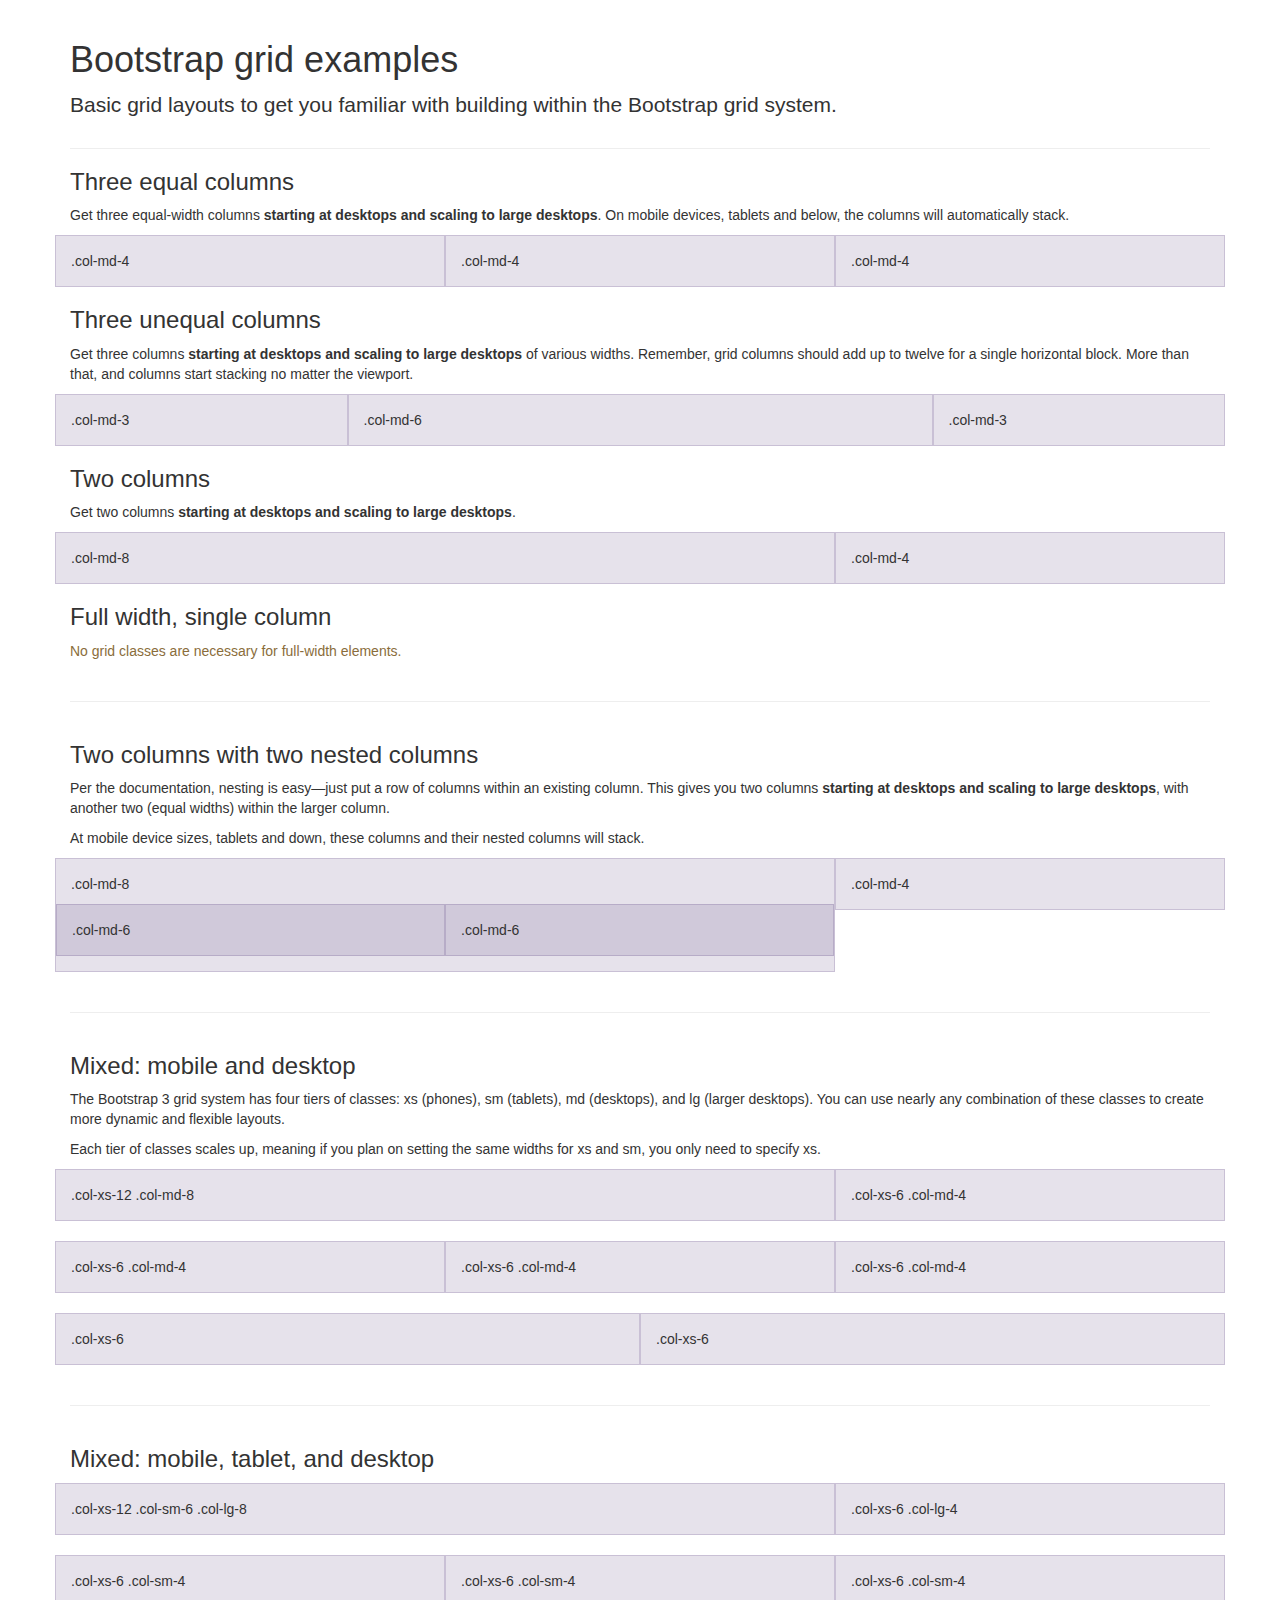
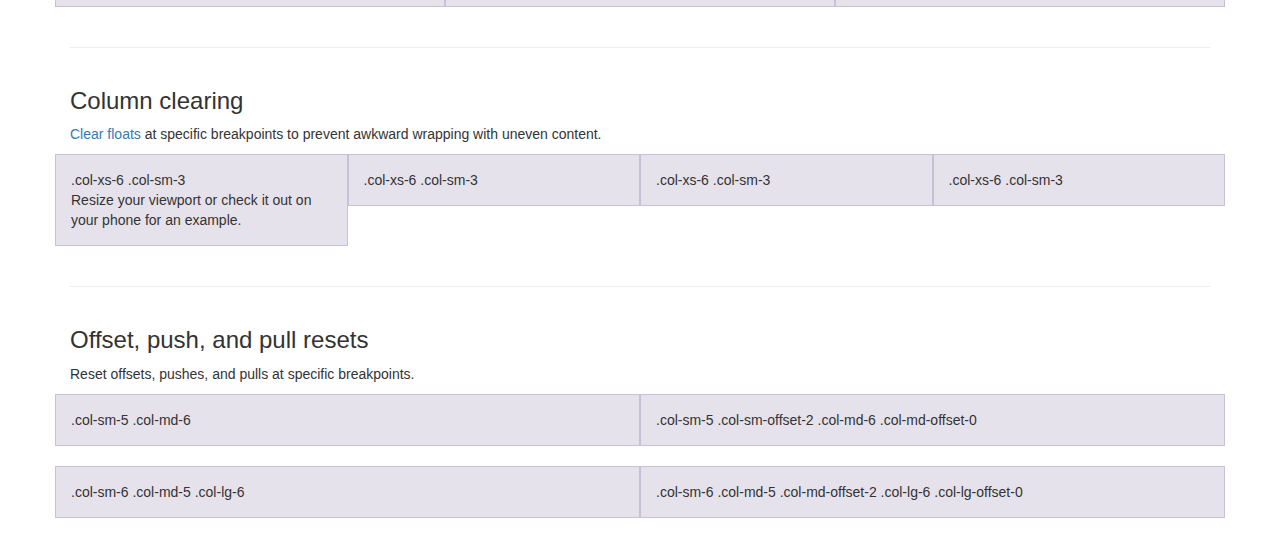
<file: src/main/resources/static/bootstrap/docs/examples/grid/index.html>
<!DOCTYPE html>
<html lang="en">
  <head>
    <meta charset="utf-8">
    <meta http-equiv="X-UA-Compatible" content="IE=edge">
    <meta name="viewport" content="width=device-width, initial-scale=1">
    <!-- The above 3 meta tags *must* come first in the head; any other head content must come *after* these tags -->
    <meta name="description" content="">
    <meta name="author" content="">
    <link rel="icon" href="../../favicon.ico">

    <title>Grid Template for Bootstrap</title>

    <!-- Bootstrap core CSS -->
    <link href="../../dist/css/bootstrap.min.css" rel="stylesheet">

    <!-- IE10 viewport hack for Surface/desktop Windows 8 bug -->
    <link href="../../assets/css/ie10-viewport-bug-workaround.css" rel="stylesheet">

    <!-- Custom styles for this template -->
    <link href="grid.css" rel="stylesheet">

    <!-- Just for debugging purposes. Don't actually copy these 2 lines! -->
    <!--[if lt IE 9]><script src="../../assets/js/ie8-responsive-file-warning.js"></script><![endif]-->
    <script src="../../assets/js/ie-emulation-modes-warning.js"></script>

    <!-- HTML5 shim and Respond.js for IE8 support of HTML5 elements and media queries -->
    <!--[if lt IE 9]>
      <script src="https://oss.maxcdn.com/html5shiv/3.7.3/html5shiv.min.js"></script>
      <script src="https://oss.maxcdn.com/respond/1.4.2/respond.min.js"></script>
    <![endif]-->
  </head>

  <body>
    <div class="container">

      <div class="page-header">
        <h1>Bootstrap grid examples</h1>
        <p class="lead">Basic grid layouts to get you familiar with building within the Bootstrap grid system.</p>
      </div>

      <h3>Three equal columns</h3>
      <p>Get three equal-width columns <strong>starting at desktops and scaling to large desktops</strong>. On mobile devices, tablets and below, the columns will automatically stack.</p>
      <div class="row">
        <div class="col-md-4">.col-md-4</div>
        <div class="col-md-4">.col-md-4</div>
        <div class="col-md-4">.col-md-4</div>
      </div>

      <h3>Three unequal columns</h3>
      <p>Get three columns <strong>starting at desktops and scaling to large desktops</strong> of various widths. Remember, grid columns should add up to twelve for a single horizontal block. More than that, and columns start stacking no matter the viewport.</p>
      <div class="row">
        <div class="col-md-3">.col-md-3</div>
        <div class="col-md-6">.col-md-6</div>
        <div class="col-md-3">.col-md-3</div>
      </div>

      <h3>Two columns</h3>
      <p>Get two columns <strong>starting at desktops and scaling to large desktops</strong>.</p>
      <div class="row">
        <div class="col-md-8">.col-md-8</div>
        <div class="col-md-4">.col-md-4</div>
      </div>

      <h3>Full width, single column</h3>
      <p class="text-warning">No grid classes are necessary for full-width elements.</p>

      <hr>

      <h3>Two columns with two nested columns</h3>
      <p>Per the documentation, nesting is easy—just put a row of columns within an existing column. This gives you two columns <strong>starting at desktops and scaling to large desktops</strong>, with another two (equal widths) within the larger column.</p>
      <p>At mobile device sizes, tablets and down, these columns and their nested columns will stack.</p>
      <div class="row">
        <div class="col-md-8">
          .col-md-8
          <div class="row">
            <div class="col-md-6">.col-md-6</div>
            <div class="col-md-6">.col-md-6</div>
          </div>
        </div>
        <div class="col-md-4">.col-md-4</div>
      </div>

      <hr>

      <h3>Mixed: mobile and desktop</h3>
      <p>The Bootstrap 3 grid system has four tiers of classes: xs (phones), sm (tablets), md (desktops), and lg (larger desktops). You can use nearly any combination of these classes to create more dynamic and flexible layouts.</p>
      <p>Each tier of classes scales up, meaning if you plan on setting the same widths for xs and sm, you only need to specify xs.</p>
      <div class="row">
        <div class="col-xs-12 col-md-8">.col-xs-12 .col-md-8</div>
        <div class="col-xs-6 col-md-4">.col-xs-6 .col-md-4</div>
      </div>
      <div class="row">
        <div class="col-xs-6 col-md-4">.col-xs-6 .col-md-4</div>
        <div class="col-xs-6 col-md-4">.col-xs-6 .col-md-4</div>
        <div class="col-xs-6 col-md-4">.col-xs-6 .col-md-4</div>
      </div>
      <div class="row">
        <div class="col-xs-6">.col-xs-6</div>
        <div class="col-xs-6">.col-xs-6</div>
      </div>

      <hr>

      <h3>Mixed: mobile, tablet, and desktop</h3>
      <p></p>
      <div class="row">
        <div class="col-xs-12 col-sm-6 col-lg-8">.col-xs-12 .col-sm-6 .col-lg-8</div>
        <div class="col-xs-6 col-lg-4">.col-xs-6 .col-lg-4</div>
      </div>
      <div class="row">
        <div class="col-xs-6 col-sm-4">.col-xs-6 .col-sm-4</div>
        <div class="col-xs-6 col-sm-4">.col-xs-6 .col-sm-4</div>
        <div class="col-xs-6 col-sm-4">.col-xs-6 .col-sm-4</div>
      </div>

      <hr>

      <h3>Column clearing</h3>
      <p><a href="http://getbootstrap.com/css/#grid-responsive-resets">Clear floats</a> at specific breakpoints to prevent awkward wrapping with uneven content.</p>
      <div class="row">
        <div class="col-xs-6 col-sm-3">
          .col-xs-6 .col-sm-3
          <br>
          Resize your viewport or check it out on your phone for an example.
        </div>
        <div class="col-xs-6 col-sm-3">.col-xs-6 .col-sm-3</div>

        <!-- Add the extra clearfix for only the required viewport -->
        <div class="clearfix visible-xs"></div>

        <div class="col-xs-6 col-sm-3">.col-xs-6 .col-sm-3</div>
        <div class="col-xs-6 col-sm-3">.col-xs-6 .col-sm-3</div>
      </div>

      <hr>

      <h3>Offset, push, and pull resets</h3>
      <p>Reset offsets, pushes, and pulls at specific breakpoints.</p>
      <div class="row">
        <div class="col-sm-5 col-md-6">.col-sm-5 .col-md-6</div>
        <div class="col-sm-5 col-sm-offset-2 col-md-6 col-md-offset-0">.col-sm-5 .col-sm-offset-2 .col-md-6 .col-md-offset-0</div>
      </div>
      <div class="row">
        <div class="col-sm-6 col-md-5 col-lg-6">.col-sm-6 .col-md-5 .col-lg-6</div>
        <div class="col-sm-6 col-md-5 col-md-offset-2 col-lg-6 col-lg-offset-0">.col-sm-6 .col-md-5 .col-md-offset-2 .col-lg-6 .col-lg-offset-0</div>
      </div>


    </div> <!-- /container -->


    <!-- IE10 viewport hack for Surface/desktop Windows 8 bug -->
    <script src="../../assets/js/ie10-viewport-bug-workaround.js"></script>
  </body>
</html>
</file>
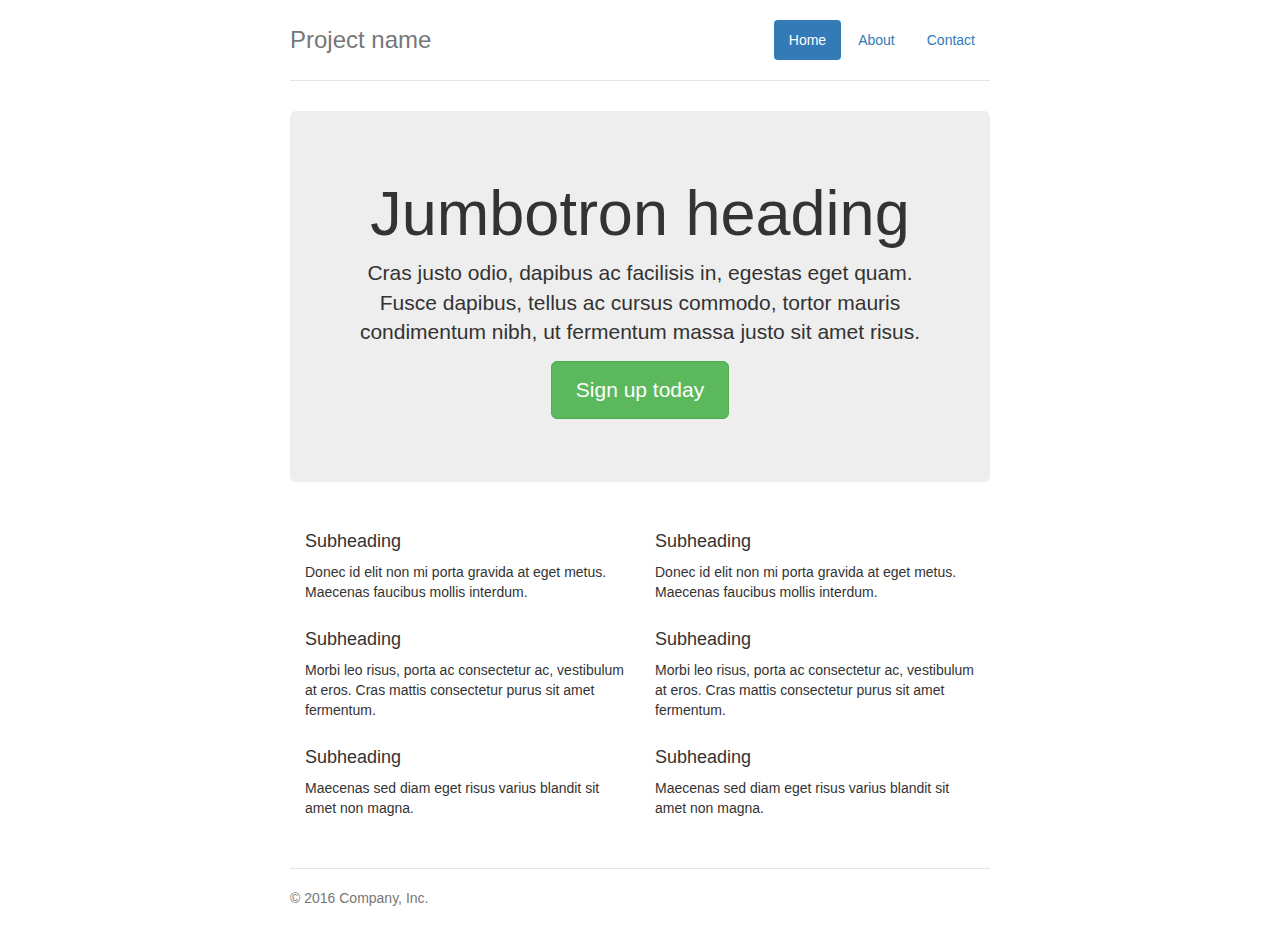
<file: src/main/resources/static/bootstrap/docs/examples/jumbotron-narrow/index.html>
<!DOCTYPE html>
<html lang="en">
  <head>
    <meta charset="utf-8">
    <meta http-equiv="X-UA-Compatible" content="IE=edge">
    <meta name="viewport" content="width=device-width, initial-scale=1">
    <!-- The above 3 meta tags *must* come first in the head; any other head content must come *after* these tags -->
    <meta name="description" content="">
    <meta name="author" content="">
    <link rel="icon" href="../../favicon.ico">

    <title>Narrow Jumbotron Template for Bootstrap</title>

    <!-- Bootstrap core CSS -->
    <link href="../../dist/css/bootstrap.min.css" rel="stylesheet">

    <!-- IE10 viewport hack for Surface/desktop Windows 8 bug -->
    <link href="../../assets/css/ie10-viewport-bug-workaround.css" rel="stylesheet">

    <!-- Custom styles for this template -->
    <link href="jumbotron-narrow.css" rel="stylesheet">

    <!-- Just for debugging purposes. Don't actually copy these 2 lines! -->
    <!--[if lt IE 9]><script src="../../assets/js/ie8-responsive-file-warning.js"></script><![endif]-->
    <script src="../../assets/js/ie-emulation-modes-warning.js"></script>

    <!-- HTML5 shim and Respond.js for IE8 support of HTML5 elements and media queries -->
    <!--[if lt IE 9]>
      <script src="https://oss.maxcdn.com/html5shiv/3.7.3/html5shiv.min.js"></script>
      <script src="https://oss.maxcdn.com/respond/1.4.2/respond.min.js"></script>
    <![endif]-->
  </head>

  <body>

    <div class="container">
      <div class="header clearfix">
        <nav>
          <ul class="nav nav-pills pull-right">
            <li role="presentation" class="active"><a href="#">Home</a></li>
            <li role="presentation"><a href="#">About</a></li>
            <li role="presentation"><a href="#">Contact</a></li>
          </ul>
        </nav>
        <h3 class="text-muted">Project name</h3>
      </div>

      <div class="jumbotron">
        <h1>Jumbotron heading</h1>
        <p class="lead">Cras justo odio, dapibus ac facilisis in, egestas eget quam. Fusce dapibus, tellus ac cursus commodo, tortor mauris condimentum nibh, ut fermentum massa justo sit amet risus.</p>
        <p><a class="btn btn-lg btn-success" href="#" role="button">Sign up today</a></p>
      </div>

      <div class="row marketing">
        <div class="col-lg-6">
          <h4>Subheading</h4>
          <p>Donec id elit non mi porta gravida at eget metus. Maecenas faucibus mollis interdum.</p>

          <h4>Subheading</h4>
          <p>Morbi leo risus, porta ac consectetur ac, vestibulum at eros. Cras mattis consectetur purus sit amet fermentum.</p>

          <h4>Subheading</h4>
          <p>Maecenas sed diam eget risus varius blandit sit amet non magna.</p>
        </div>

        <div class="col-lg-6">
          <h4>Subheading</h4>
          <p>Donec id elit non mi porta gravida at eget metus. Maecenas faucibus mollis interdum.</p>

          <h4>Subheading</h4>
          <p>Morbi leo risus, porta ac consectetur ac, vestibulum at eros. Cras mattis consectetur purus sit amet fermentum.</p>

          <h4>Subheading</h4>
          <p>Maecenas sed diam eget risus varius blandit sit amet non magna.</p>
        </div>
      </div>

      <footer class="footer">
        <p>&copy; 2016 Company, Inc.</p>
      </footer>

    </div> <!-- /container -->


    <!-- IE10 viewport hack for Surface/desktop Windows 8 bug -->
    <script src="../../assets/js/ie10-viewport-bug-workaround.js"></script>
  </body>
</html>
</file>
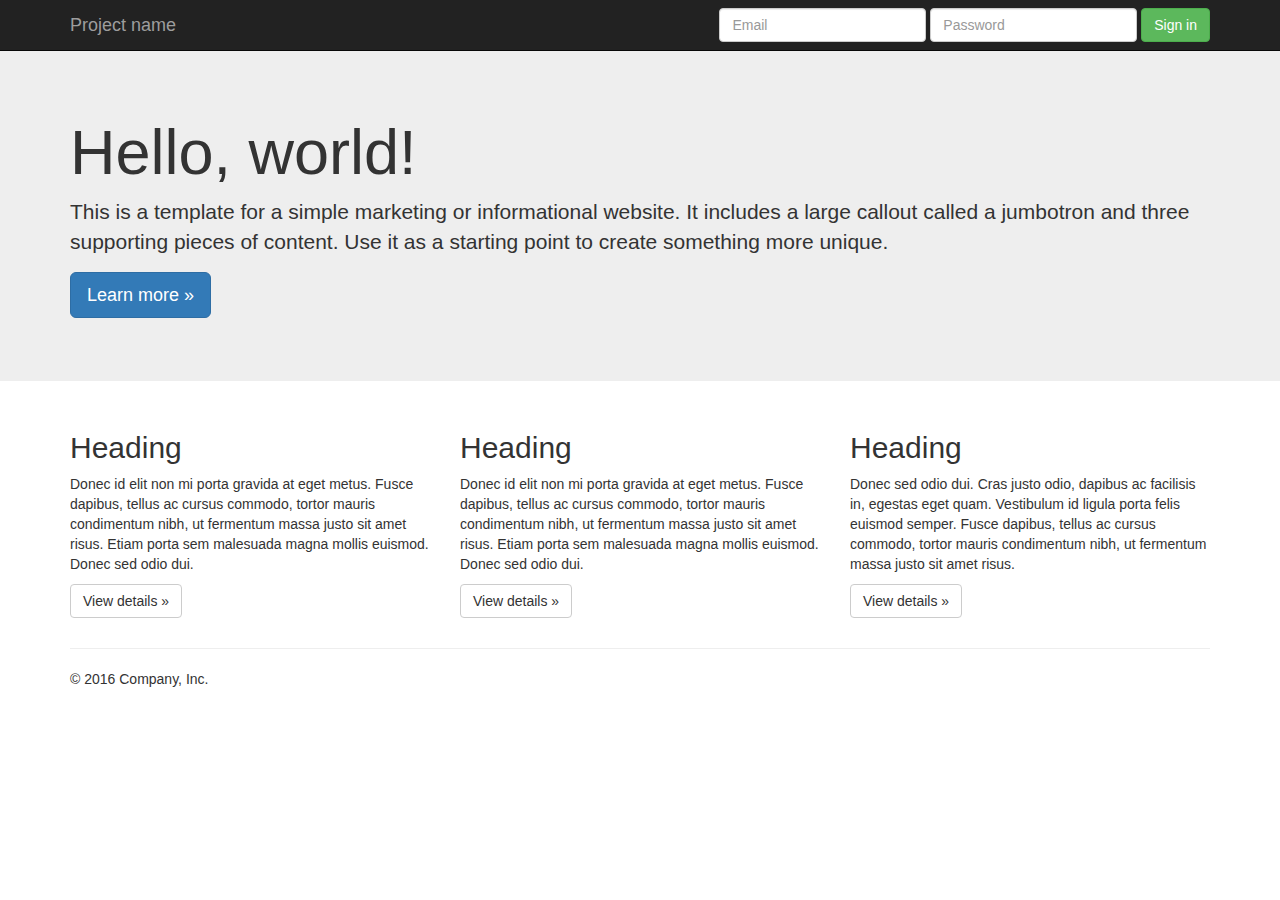
<file: src/main/resources/static/bootstrap/docs/examples/jumbotron/index.html>
<!DOCTYPE html>
<html lang="en">
  <head>
    <meta charset="utf-8">
    <meta http-equiv="X-UA-Compatible" content="IE=edge">
    <meta name="viewport" content="width=device-width, initial-scale=1">
    <!-- The above 3 meta tags *must* come first in the head; any other head content must come *after* these tags -->
    <meta name="description" content="">
    <meta name="author" content="">
    <link rel="icon" href="../../favicon.ico">

    <title>Jumbotron Template for Bootstrap</title>

    <!-- Bootstrap core CSS -->
    <link href="../../dist/css/bootstrap.min.css" rel="stylesheet">

    <!-- IE10 viewport hack for Surface/desktop Windows 8 bug -->
    <link href="../../assets/css/ie10-viewport-bug-workaround.css" rel="stylesheet">

    <!-- Custom styles for this template -->
    <link href="jumbotron.css" rel="stylesheet">

    <!-- Just for debugging purposes. Don't actually copy these 2 lines! -->
    <!--[if lt IE 9]><script src="../../assets/js/ie8-responsive-file-warning.js"></script><![endif]-->
    <script src="../../assets/js/ie-emulation-modes-warning.js"></script>

    <!-- HTML5 shim and Respond.js for IE8 support of HTML5 elements and media queries -->
    <!--[if lt IE 9]>
      <script src="https://oss.maxcdn.com/html5shiv/3.7.3/html5shiv.min.js"></script>
      <script src="https://oss.maxcdn.com/respond/1.4.2/respond.min.js"></script>
    <![endif]-->
  </head>

  <body>

    <nav class="navbar navbar-inverse navbar-fixed-top">
      <div class="container">
        <div class="navbar-header">
          <button type="button" class="navbar-toggle collapsed" data-toggle="collapse" data-target="#navbar" aria-expanded="false" aria-controls="navbar">
            <span class="sr-only">Toggle navigation</span>
            <span class="icon-bar"></span>
            <span class="icon-bar"></span>
            <span class="icon-bar"></span>
          </button>
          <a class="navbar-brand" href="#">Project name</a>
        </div>
        <div id="navbar" class="navbar-collapse collapse">
          <form class="navbar-form navbar-right">
            <div class="form-group">
              <input type="text" placeholder="Email" class="form-control">
            </div>
            <div class="form-group">
              <input type="password" placeholder="Password" class="form-control">
            </div>
            <button type="submit" class="btn btn-success">Sign in</button>
          </form>
        </div><!--/.navbar-collapse -->
      </div>
    </nav>

    <!-- Main jumbotron for a primary marketing message or call to action -->
    <div class="jumbotron">
      <div class="container">
        <h1>Hello, world!</h1>
        <p>This is a template for a simple marketing or informational website. It includes a large callout called a jumbotron and three supporting pieces of content. Use it as a starting point to create something more unique.</p>
        <p><a class="btn btn-primary btn-lg" href="#" role="button">Learn more &raquo;</a></p>
      </div>
    </div>

    <div class="container">
      <!-- Example row of columns -->
      <div class="row">
        <div class="col-md-4">
          <h2>Heading</h2>
          <p>Donec id elit non mi porta gravida at eget metus. Fusce dapibus, tellus ac cursus commodo, tortor mauris condimentum nibh, ut fermentum massa justo sit amet risus. Etiam porta sem malesuada magna mollis euismod. Donec sed odio dui. </p>
          <p><a class="btn btn-default" href="#" role="button">View details &raquo;</a></p>
        </div>
        <div class="col-md-4">
          <h2>Heading</h2>
          <p>Donec id elit non mi porta gravida at eget metus. Fusce dapibus, tellus ac cursus commodo, tortor mauris condimentum nibh, ut fermentum massa justo sit amet risus. Etiam porta sem malesuada magna mollis euismod. Donec sed odio dui. </p>
          <p><a class="btn btn-default" href="#" role="button">View details &raquo;</a></p>
       </div>
        <div class="col-md-4">
          <h2>Heading</h2>
          <p>Donec sed odio dui. Cras justo odio, dapibus ac facilisis in, egestas eget quam. Vestibulum id ligula porta felis euismod semper. Fusce dapibus, tellus ac cursus commodo, tortor mauris condimentum nibh, ut fermentum massa justo sit amet risus.</p>
          <p><a class="btn btn-default" href="#" role="button">View details &raquo;</a></p>
        </div>
      </div>

      <hr>

      <footer>
        <p>&copy; 2016 Company, Inc.</p>
      </footer>
    </div> <!-- /container -->


    <!-- Bootstrap core JavaScript
    ================================================== -->
    <!-- Placed at the end of the document so the pages load faster -->
    <script src="https://ajax.googleapis.com/ajax/libs/jquery/1.12.4/jquery.min.js"></script>
    <script>window.jQuery || document.write('<script src="../../assets/js/vendor/jquery.min.js"><\/script>')</script>
    <script src="../../dist/js/bootstrap.min.js"></script>
    <!-- IE10 viewport hack for Surface/desktop Windows 8 bug -->
    <script src="../../assets/js/ie10-viewport-bug-workaround.js"></script>
  </body>
</html>
</file>
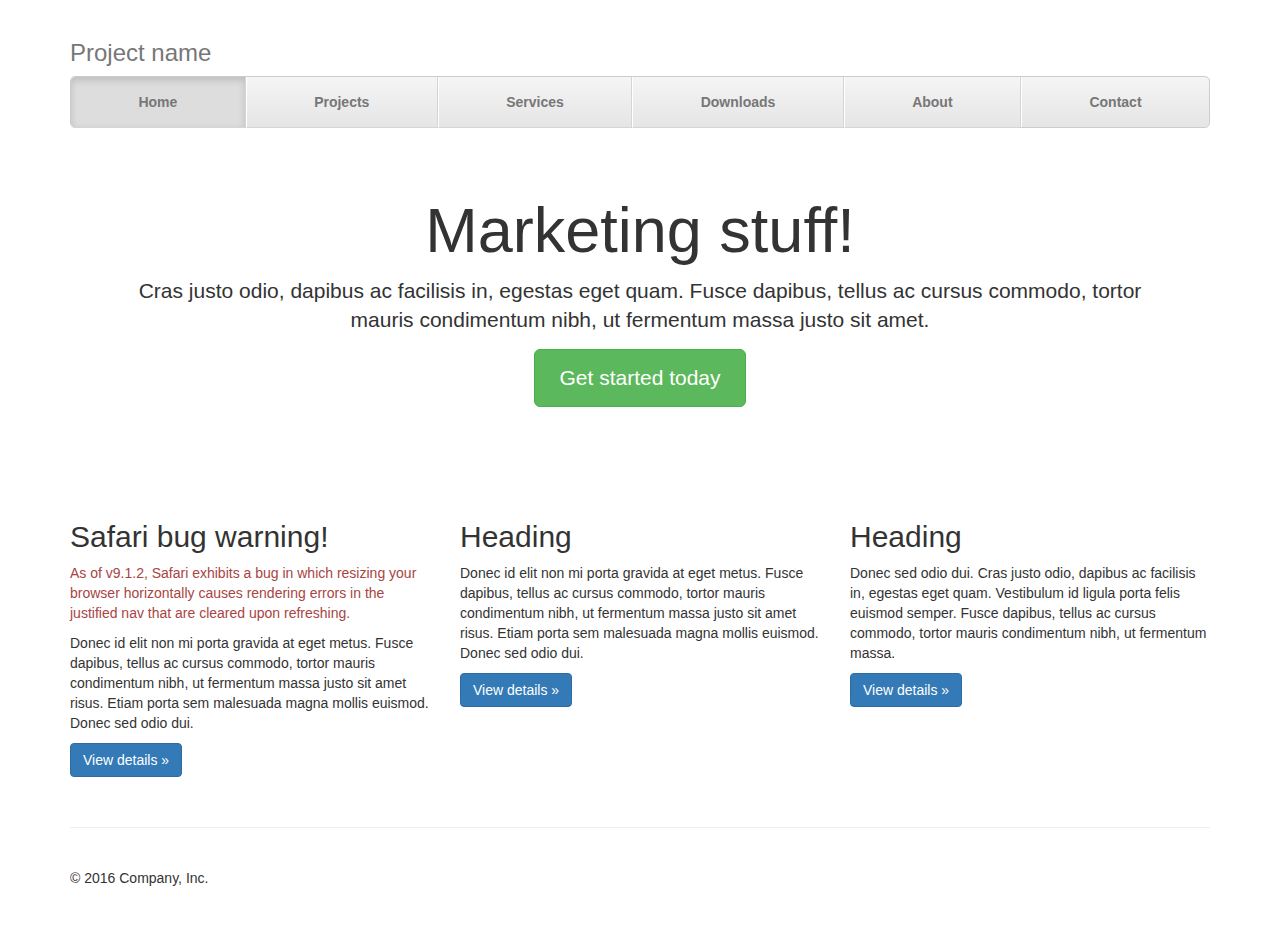
<file: src/main/resources/static/bootstrap/docs/examples/justified-nav/index.html>
<!DOCTYPE html>
<html lang="en">
  <head>
    <meta charset="utf-8">
    <meta http-equiv="X-UA-Compatible" content="IE=edge">
    <meta name="viewport" content="width=device-width, initial-scale=1">
    <!-- The above 3 meta tags *must* come first in the head; any other head content must come *after* these tags -->
    <meta name="description" content="">
    <meta name="author" content="">
    <link rel="icon" href="../../favicon.ico">

    <title>Justified Nav Template for Bootstrap</title>

    <!-- Bootstrap core CSS -->
    <link href="../../dist/css/bootstrap.min.css" rel="stylesheet">

    <!-- IE10 viewport hack for Surface/desktop Windows 8 bug -->
    <link href="../../assets/css/ie10-viewport-bug-workaround.css" rel="stylesheet">

    <!-- Custom styles for this template -->
    <link href="justified-nav.css" rel="stylesheet">

    <!-- Just for debugging purposes. Don't actually copy these 2 lines! -->
    <!--[if lt IE 9]><script src="../../assets/js/ie8-responsive-file-warning.js"></script><![endif]-->
    <script src="../../assets/js/ie-emulation-modes-warning.js"></script>

    <!-- HTML5 shim and Respond.js for IE8 support of HTML5 elements and media queries -->
    <!--[if lt IE 9]>
      <script src="https://oss.maxcdn.com/html5shiv/3.7.3/html5shiv.min.js"></script>
      <script src="https://oss.maxcdn.com/respond/1.4.2/respond.min.js"></script>
    <![endif]-->
  </head>

  <body>

    <div class="container">

      <!-- The justified navigation menu is meant for single line per list item.
           Multiple lines will require custom code not provided by Bootstrap. -->
      <div class="masthead">
        <h3 class="text-muted">Project name</h3>
        <nav>
          <ul class="nav nav-justified">
            <li class="active"><a href="#">Home</a></li>
            <li><a href="#">Projects</a></li>
            <li><a href="#">Services</a></li>
            <li><a href="#">Downloads</a></li>
            <li><a href="#">About</a></li>
            <li><a href="#">Contact</a></li>
          </ul>
        </nav>
      </div>

      <!-- Jumbotron -->
      <div class="jumbotron">
        <h1>Marketing stuff!</h1>
        <p class="lead">Cras justo odio, dapibus ac facilisis in, egestas eget quam. Fusce dapibus, tellus ac cursus commodo, tortor mauris condimentum nibh, ut fermentum massa justo sit amet.</p>
        <p><a class="btn btn-lg btn-success" href="#" role="button">Get started today</a></p>
      </div>

      <!-- Example row of columns -->
      <div class="row">
        <div class="col-lg-4">
          <h2>Safari bug warning!</h2>
          <p class="text-danger">As of v9.1.2, Safari exhibits a bug in which resizing your browser horizontally causes rendering errors in the justified nav that are cleared upon refreshing.</p>
          <p>Donec id elit non mi porta gravida at eget metus. Fusce dapibus, tellus ac cursus commodo, tortor mauris condimentum nibh, ut fermentum massa justo sit amet risus. Etiam porta sem malesuada magna mollis euismod. Donec sed odio dui. </p>
          <p><a class="btn btn-primary" href="#" role="button">View details &raquo;</a></p>
        </div>
        <div class="col-lg-4">
          <h2>Heading</h2>
          <p>Donec id elit non mi porta gravida at eget metus. Fusce dapibus, tellus ac cursus commodo, tortor mauris condimentum nibh, ut fermentum massa justo sit amet risus. Etiam porta sem malesuada magna mollis euismod. Donec sed odio dui. </p>
          <p><a class="btn btn-primary" href="#" role="button">View details &raquo;</a></p>
       </div>
        <div class="col-lg-4">
          <h2>Heading</h2>
          <p>Donec sed odio dui. Cras justo odio, dapibus ac facilisis in, egestas eget quam. Vestibulum id ligula porta felis euismod semper. Fusce dapibus, tellus ac cursus commodo, tortor mauris condimentum nibh, ut fermentum massa.</p>
          <p><a class="btn btn-primary" href="#" role="button">View details &raquo;</a></p>
        </div>
      </div>

      <!-- Site footer -->
      <footer class="footer">
        <p>&copy; 2016 Company, Inc.</p>
      </footer>

    </div> <!-- /container -->


    <!-- IE10 viewport hack for Surface/desktop Windows 8 bug -->
    <script src="../../assets/js/ie10-viewport-bug-workaround.js"></script>
  </body>
</html>
</file>
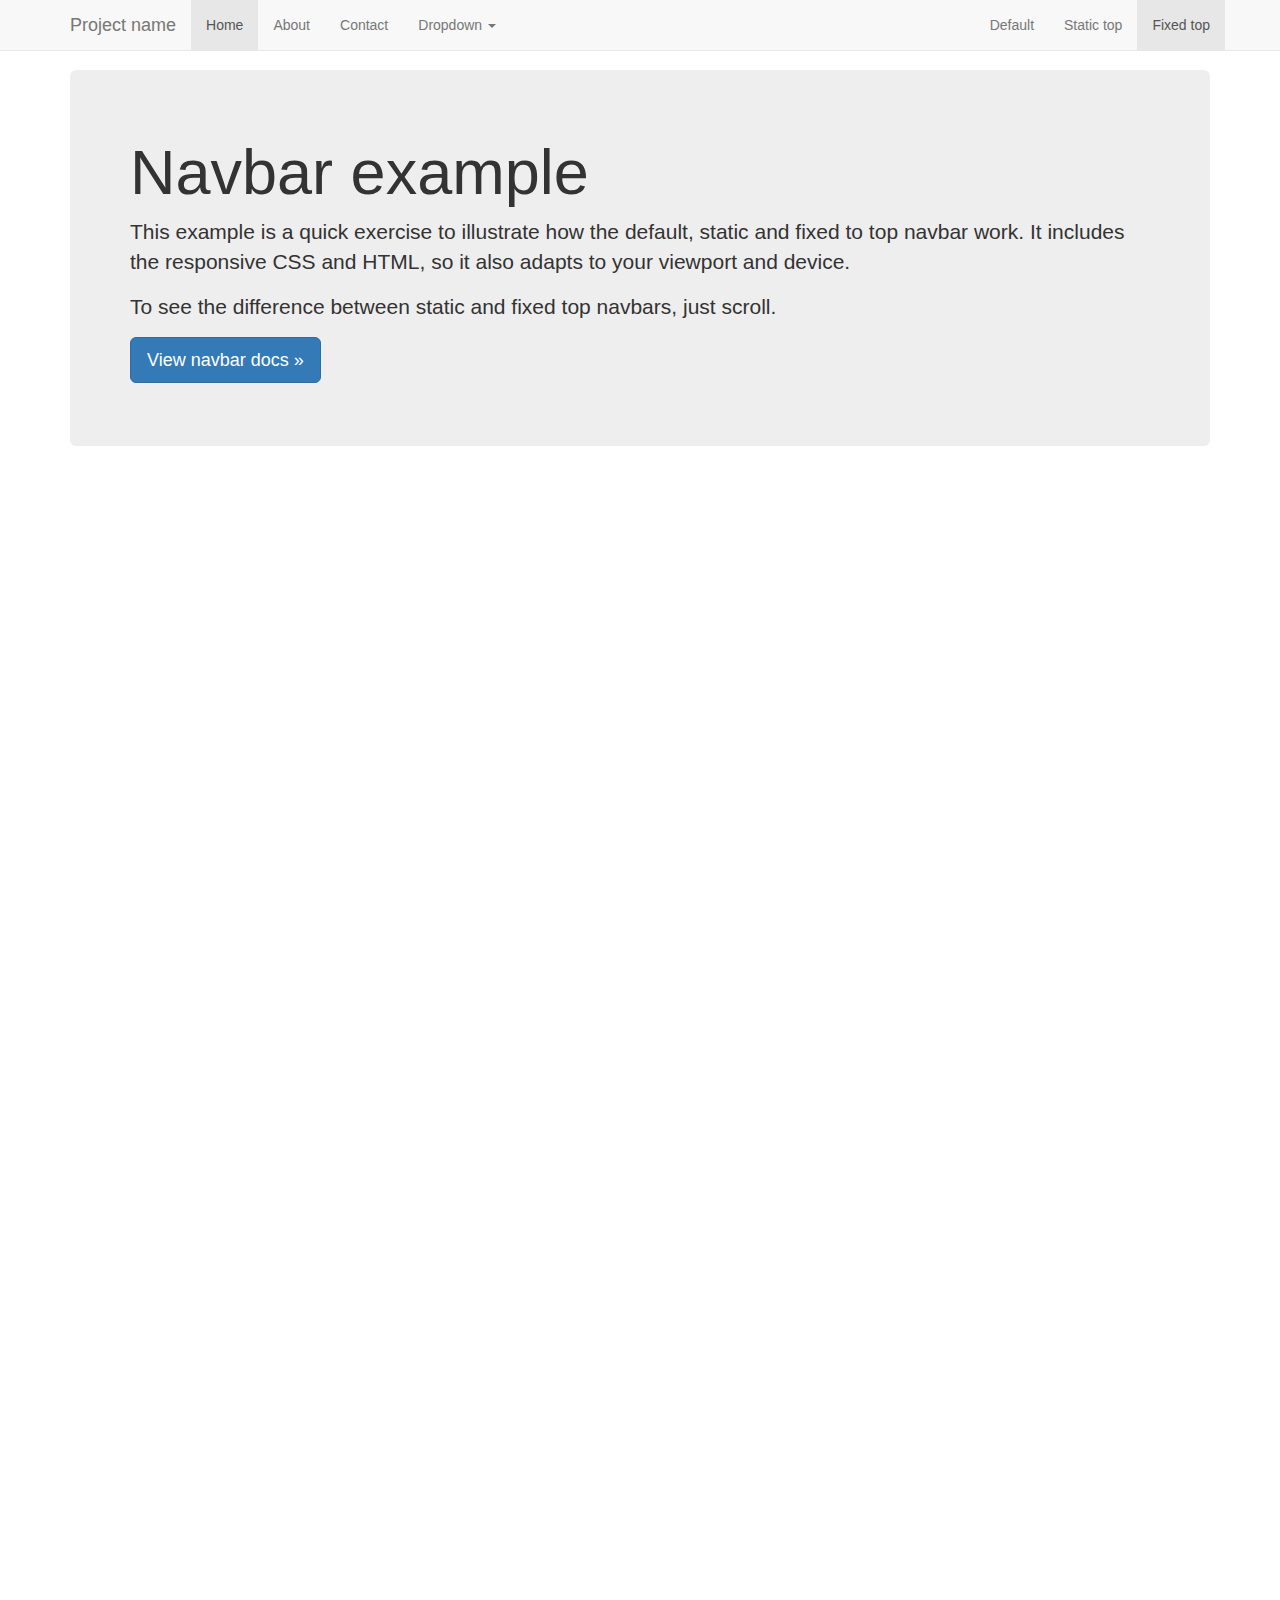
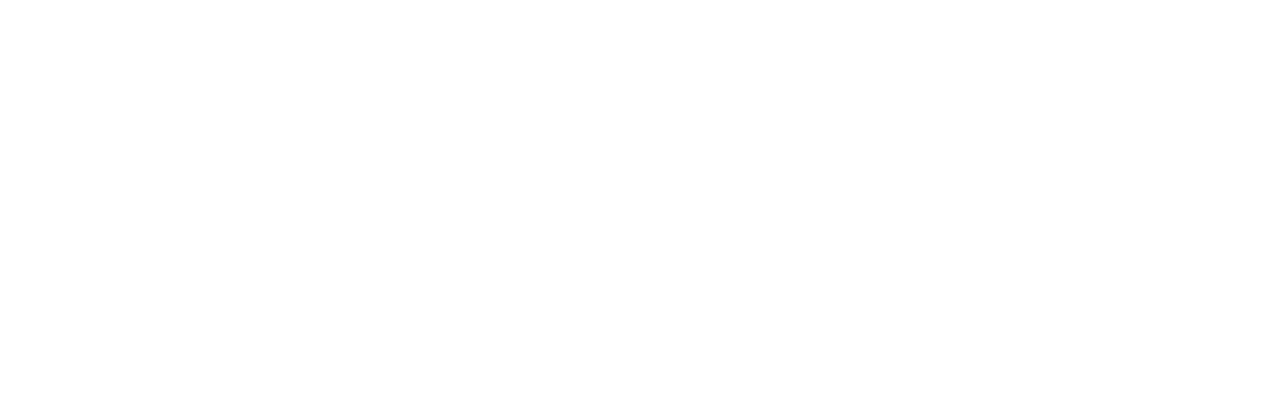
<file: src/main/resources/static/bootstrap/docs/examples/navbar-fixed-top/index.html>
<!DOCTYPE html>
<html lang="en">
  <head>
    <meta charset="utf-8">
    <meta http-equiv="X-UA-Compatible" content="IE=edge">
    <meta name="viewport" content="width=device-width, initial-scale=1">
    <!-- The above 3 meta tags *must* come first in the head; any other head content must come *after* these tags -->
    <meta name="description" content="">
    <meta name="author" content="">
    <link rel="icon" href="../../favicon.ico">

    <title>Fixed Top Navbar Example for Bootstrap</title>

    <!-- Bootstrap core CSS -->
    <link href="../../dist/css/bootstrap.min.css" rel="stylesheet">

    <!-- IE10 viewport hack for Surface/desktop Windows 8 bug -->
    <link href="../../assets/css/ie10-viewport-bug-workaround.css" rel="stylesheet">

    <!-- Custom styles for this template -->
    <link href="navbar-fixed-top.css" rel="stylesheet">

    <!-- Just for debugging purposes. Don't actually copy these 2 lines! -->
    <!--[if lt IE 9]><script src="../../assets/js/ie8-responsive-file-warning.js"></script><![endif]-->
    <script src="../../assets/js/ie-emulation-modes-warning.js"></script>

    <!-- HTML5 shim and Respond.js for IE8 support of HTML5 elements and media queries -->
    <!--[if lt IE 9]>
      <script src="https://oss.maxcdn.com/html5shiv/3.7.3/html5shiv.min.js"></script>
      <script src="https://oss.maxcdn.com/respond/1.4.2/respond.min.js"></script>
    <![endif]-->
  </head>

  <body>

    <!-- Fixed navbar -->
    <nav class="navbar navbar-default navbar-fixed-top">
      <div class="container">
        <div class="navbar-header">
          <button type="button" class="navbar-toggle collapsed" data-toggle="collapse" data-target="#navbar" aria-expanded="false" aria-controls="navbar">
            <span class="sr-only">Toggle navigation</span>
            <span class="icon-bar"></span>
            <span class="icon-bar"></span>
            <span class="icon-bar"></span>
          </button>
          <a class="navbar-brand" href="#">Project name</a>
        </div>
        <div id="navbar" class="navbar-collapse collapse">
          <ul class="nav navbar-nav">
            <li class="active"><a href="#">Home</a></li>
            <li><a href="#about">About</a></li>
            <li><a href="#contact">Contact</a></li>
            <li class="dropdown">
              <a href="#" class="dropdown-toggle" data-toggle="dropdown" role="button" aria-haspopup="true" aria-expanded="false">Dropdown <span class="caret"></span></a>
              <ul class="dropdown-menu">
                <li><a href="#">Action</a></li>
                <li><a href="#">Another action</a></li>
                <li><a href="#">Something else here</a></li>
                <li role="separator" class="divider"></li>
                <li class="dropdown-header">Nav header</li>
                <li><a href="#">Separated link</a></li>
                <li><a href="#">One more separated link</a></li>
              </ul>
            </li>
          </ul>
          <ul class="nav navbar-nav navbar-right">
            <li><a href="../navbar/">Default</a></li>
            <li><a href="../navbar-static-top/">Static top</a></li>
            <li class="active"><a href="./">Fixed top <span class="sr-only">(current)</span></a></li>
          </ul>
        </div><!--/.nav-collapse -->
      </div>
    </nav>

    <div class="container">

      <!-- Main component for a primary marketing message or call to action -->
      <div class="jumbotron">
        <h1>Navbar example</h1>
        <p>This example is a quick exercise to illustrate how the default, static and fixed to top navbar work. It includes the responsive CSS and HTML, so it also adapts to your viewport and device.</p>
        <p>To see the difference between static and fixed top navbars, just scroll.</p>
        <p>
          <a class="btn btn-lg btn-primary" href="../../components/#navbar" role="button">View navbar docs &raquo;</a>
        </p>
      </div>

    </div> <!-- /container -->


    <!-- Bootstrap core JavaScript
    ================================================== -->
    <!-- Placed at the end of the document so the pages load faster -->
    <script src="https://ajax.googleapis.com/ajax/libs/jquery/1.12.4/jquery.min.js"></script>
    <script>window.jQuery || document.write('<script src="../../assets/js/vendor/jquery.min.js"><\/script>')</script>
    <script src="../../dist/js/bootstrap.min.js"></script>
    <!-- IE10 viewport hack for Surface/desktop Windows 8 bug -->
    <script src="../../assets/js/ie10-viewport-bug-workaround.js"></script>
  </body>
</html>
</file>
<file: src/main/resources/static/editor/docs/styles/prettify-tomorrow.css>
/* Tomorrow Theme */
/* Original theme - https://github.com/chriskempson/tomorrow-theme */
/* Pretty printing styles. Used with prettify.js. */
/* SPAN elements with the classes below are added by prettyprint. */
/* plain text */
.pln {
  color: #4d4d4c; }

@media screen {
  /* string content */
  .str {
    color: #718c00; }

  /* a keyword */
  .kwd {
    color: #8959a8; }

  /* a comment */
  .com {
    color: #8e908c; }

  /* a type name */
  .typ {
    color: #4271ae; }

  /* a literal value */
  .lit {
    color: #f5871f; }

  /* punctuation */
  .pun {
    color: #4d4d4c; }

  /* lisp open bracket */
  .opn {
    color: #4d4d4c; }

  /* lisp close bracket */
  .clo {
    color: #4d4d4c; }

  /* a markup tag name */
  .tag {
    color: #c82829; }

  /* a markup attribute name */
  .atn {
    color: #f5871f; }

  /* a markup attribute value */
  .atv {
    color: #3e999f; }

  /* a declaration */
  .dec {
    color: #f5871f; }

  /* a variable name */
  .var {
    color: #c82829; }

  /* a function name */
  .fun {
    color: #4271ae; } }
/* Use higher contrast and text-weight for printable form. */
@media print, projection {
  .str {
    color: #060; }

  .kwd {
    color: #006;
    font-weight: bold; }

  .com {
    color: #600;
    font-style: italic; }

  .typ {
    color: #404;
    font-weight: bold; }

  .lit {
    color: #044; }

  .pun, .opn, .clo {
    color: #440; }

  .tag {
    color: #006;
    font-weight: bold; }

  .atn {
    color: #404; }

  .atv {
    color: #060; } }
/* Style */
/*
pre.prettyprint {
  background: white;
  font-family: Consolas, Monaco, 'Andale Mono', monospace;
  font-size: 12px;
  line-height: 1.5;
  border: 1px solid #ccc;
  padding: 10px; }
*/

/* Specify class=linenums on a pre to get line numbering */
ol.linenums {
  margin-top: 0;
  margin-bottom: 0; }

/* IE indents via margin-left */
li.L0,
li.L1,
li.L2,
li.L3,
li.L4,
li.L5,
li.L6,
li.L7,
li.L8,
li.L9 {
  /* */ }

/* Alternate shading for lines */
li.L1,
li.L3,
li.L5,
li.L7,
li.L9 {
  /* */ }
</file>
<file: src/main/resources/static/editor/docs/styles/jsdoc-default.css>
@font-face {
    font-family: 'Open Sans';
    font-weight: normal;
    font-style: normal;
    src: url('../fonts/OpenSans-Regular-webfont.eot');
    src:
        local('Open Sans'),
        local('OpenSans'),
        url('../fonts/OpenSans-Regular-webfont.eot?#iefix') format('embedded-opentype'),
        url('../fonts/OpenSans-Regular-webfont.woff') format('woff'),
        url('../fonts/OpenSans-Regular-webfont.svg#open_sansregular') format('svg');
}

@font-face {
    font-family: 'Open Sans Light';
    font-weight: normal;
    font-style: normal;
    src: url('../fonts/OpenSans-Light-webfont.eot');
    src:
        local('Open Sans Light'),
        local('OpenSans Light'),
        url('../fonts/OpenSans-Light-webfont.eot?#iefix') format('embedded-opentype'),
        url('../fonts/OpenSans-Light-webfont.woff') format('woff'),
        url('../fonts/OpenSans-Light-webfont.svg#open_sanslight') format('svg');
}

html
{
    overflow: auto;
    background-color: #fff;
    font-size: 14px;
}

body
{
    font-family: 'Open Sans', sans-serif;
    line-height: 1.5;
    color: #4d4e53;
    background-color: white;
}

a, a:visited, a:active {
    color: #0095dd;
    text-decoration: none;
}

a:hover {
    text-decoration: underline;
}

header
{
    display: block;
    padding: 0px 4px;
}

tt, code, kbd, samp {
    font-family: Consolas, Monaco, 'Andale Mono', monospace;
}

.class-description {
    font-size: 130%;
    line-height: 140%;
    margin-bottom: 1em;
    margin-top: 1em;
}

.class-description:empty {
    margin: 0;
}

#main {
    float: left;
    width: 70%;
}

article dl {
    margin-bottom: 40px;
}

section
{
    display: block;
    background-color: #fff;
    padding: 12px 24px;
    border-bottom: 1px solid #ccc;
    margin-right: 30px;
}

.variation {
    display: none;
}

.signature-attributes {
    font-size: 60%;
    color: #aaa;
    font-style: italic;
    font-weight: lighter;
}

nav
{
    display: block;
    float: right;
    margin-top: 28px;
    width: 30%;
    box-sizing: border-box;
    border-left: 1px solid #ccc;
    padding-left: 16px;
}

nav ul {
    font-family: 'Lucida Grande', 'Lucida Sans Unicode', arial, sans-serif;
    font-size: 100%;
    line-height: 17px;
    padding: 0;
    margin: 0;
    list-style-type: none;
}

nav ul a, nav ul a:visited, nav ul a:active {
    font-family: Consolas, Monaco, 'Andale Mono', monospace;
    line-height: 18px;
    color: #4D4E53;
}

nav h3 {
    margin-top: 12px;
}

nav li {
    margin-top: 6px;
}

footer {
    display: block;
    padding: 6px;
    margin-top: 12px;
    font-style: italic;
    font-size: 90%;
}

h1, h2, h3, h4 {
    font-weight: 200;
    margin: 0;
}

h1
{
    font-family: 'Open Sans Light', sans-serif;
    font-size: 48px;
    letter-spacing: -2px;
    margin: 12px 24px 20px;
}

h2, h3
{
    font-size: 30px;
    font-weight: 700;
    letter-spacing: -1px;
    margin-bottom: 12px;
}

h4
{
    font-size: 18px;
    letter-spacing: -0.33px;
    margin-bottom: 12px;
    color: #4d4e53;
}

h5, .container-overview .subsection-title
{
    font-size: 120%;
    font-weight: bold;
    letter-spacing: -0.01em;
    margin: 8px 0 3px 0;
}

h6
{
    font-size: 100%;
    letter-spacing: -0.01em;
    margin: 6px 0 3px 0;
    font-style: italic;
}

.ancestors { color: #999; }
.ancestors a
{
    color: #999 !important;
    text-decoration: none;
}

.clear
{
    clear: both;
}

.important
{
    font-weight: bold;
    color: #950B02;
}

.yes-def {
    text-indent: -1000px;
}

.type-signature {
    color: #aaa;
}

.name, .signature {
    font-family: Consolas, Monaco, 'Andale Mono', monospace;
}

.details { margin-top: 14px; border-left: 2px solid #DDD; }
.details dt { width: 120px; float: left; padding-left: 10px;  padding-top: 6px; }
.details dd { margin-left: 70px; }
.details ul { margin: 0; }
.details ul { list-style-type: none; }
.details li { margin-left: 30px; padding-top: 6px; }
.details pre.prettyprint { margin: 0 }
.details .object-value { padding-top: 0; }

.description {
    margin-bottom: 1em;
    margin-top: 1em;
}

.code-caption
{
    font-style: italic;
    font-size: 107%;
    margin: 0;
}

.prettyprint
{
    border: 1px solid #ddd;
    width: 80%;
    overflow: auto;
}

.prettyprint.source {
    width: inherit;
}

.prettyprint code
{
    font-size: 100%;
    line-height: 18px;
    display: block;
    padding: 4px 12px;
    margin: 0;
    background-color: #fff;
    color: #4D4E53;
}

.prettyprint code span.line
{
  display: inline-block;
}

.prettyprint.linenums
{
  padding-left: 70px;
  -webkit-user-select: none;
  -moz-user-select: none;
  -ms-user-select: none;
  user-select: none;
}

.prettyprint.linenums ol
{
  padding-left: 0;
}

.prettyprint.linenums li
{
  border-left: 3px #ddd solid;
}

.prettyprint.linenums li.selected,
.prettyprint.linenums li.selected *
{
  background-color: lightyellow;
}

.prettyprint.linenums li *
{
  -webkit-user-select: text;
  -moz-user-select: text;
  -ms-user-select: text;
  user-select: text;
}

.params, .props
{
    border-spacing: 0;
    border: 0;
    border-collapse: collapse;
}

.params .name, .props .name, .name code {
    color: #4D4E53;
    font-family: Consolas, Monaco, 'Andale Mono', monospace;
    font-size: 100%;
}

.params td, .params th, .props td, .props th
{
    border: 1px solid #ddd;
    margin: 0px;
    text-align: left;
    vertical-align: top;
    padding: 4px 6px;
    display: table-cell;
}

.params thead tr, .props thead tr
{
    background-color: #ddd;
    font-weight: bold;
}

.params .params thead tr, .props .props thead tr
{
    background-color: #fff;
    font-weight: bold;
}

.params th, .props th { border-right: 1px solid #aaa; }
.params thead .last, .props thead .last { border-right: 1px solid #ddd; }

.params td.description > p:first-child,
.props td.description > p:first-child
{
    margin-top: 0;
    padding-top: 0;
}

.params td.description > p:last-child,
.props td.description > p:last-child
{
    margin-bottom: 0;
    padding-bottom: 0;
}

.disabled {
    color: #454545;
}
</file>
<file: src/main/resources/static/bootstrap/docs/examples/blog/blog.css>
/*
 * Globals
 */

body {
  font-family: Georgia, "Times New Roman", Times, serif;
  color: #555;
}

h1, .h1,
h2, .h2,
h3, .h3,
h4, .h4,
h5, .h5,
h6, .h6 {
  margin-top: 0;
  font-family: "Helvetica Neue", Helvetica, Arial, sans-serif;
  font-weight: normal;
  color: #333;
}


/*
 * Override Bootstrap's default container.
 */

@media (min-width: 1200px) {
  .container {
    width: 970px;
  }
}


/*
 * Masthead for nav
 */

.blog-masthead {
  background-color: #428bca;
  -webkit-box-shadow: inset 0 -2px 5px rgba(0,0,0,.1);
          box-shadow: inset 0 -2px 5px rgba(0,0,0,.1);
}

/* Nav links */
.blog-nav-item {
  position: relative;
  display: inline-block;
  padding: 10px;
  font-weight: 500;
  color: #cdddeb;
}
.blog-nav-item:hover,
.blog-nav-item:focus {
  color: #fff;
  text-decoration: none;
}

/* Active state gets a caret at the bottom */
.blog-nav .active {
  color: #fff;
}
.blog-nav .active:after {
  position: absolute;
  bottom: 0;
  left: 50%;
  width: 0;
  height: 0;
  margin-left: -5px;
  vertical-align: middle;
  content: " ";
  border-right: 5px solid transparent;
  border-bottom: 5px solid;
  border-left: 5px solid transparent;
}


/*
 * Blog name and description
 */

.blog-header {
  padding-top: 20px;
  padding-bottom: 20px;
}
.blog-title {
  margin-top: 30px;
  margin-bottom: 0;
  font-size: 60px;
  font-weight: normal;
}
.blog-description {
  font-size: 20px;
  color: #999;
}


/*
 * Main column and sidebar layout
 */

.blog-main {
  font-size: 18px;
  line-height: 1.5;
}

/* Sidebar modules for boxing content */
.sidebar-module {
  padding: 15px;
  margin: 0 -15px 15px;
}
.sidebar-module-inset {
  padding: 15px;
  background-color: #f5f5f5;
  border-radius: 4px;
}
.sidebar-module-inset p:last-child,
.sidebar-module-inset ul:last-child,
.sidebar-module-inset ol:last-child {
  margin-bottom: 0;
}


/* Pagination */
.pager {
  margin-bottom: 60px;
  text-align: left;
}
.pager > li > a {
  width: 140px;
  padding: 10px 20px;
  text-align: center;
  border-radius: 30px;
}


/*
 * Blog posts
 */

.blog-post {
  margin-bottom: 60px;
}
.blog-post-title {
  margin-bottom: 5px;
  font-size: 40px;
}
.blog-post-meta {
  margin-bottom: 20px;
  color: #999;
}


/*
 * Footer
 */

.blog-footer {
  padding: 40px 0;
  color: #999;
  text-align: center;
  background-color: #f9f9f9;
  border-top: 1px solid #e5e5e5;
}
.blog-footer p:last-child {
  margin-bottom: 0;
}
</file>
<file: src/main/resources/static/bootstrap/docs/examples/carousel/carousel.css>
/* GLOBAL STYLES
-------------------------------------------------- */
/* Padding below the footer and lighter body text */

body {
  padding-bottom: 40px;
  color: #5a5a5a;
}


/* CUSTOMIZE THE NAVBAR
-------------------------------------------------- */

/* Special class on .container surrounding .navbar, used for positioning it into place. */
.navbar-wrapper {
  position: absolute;
  top: 0;
  right: 0;
  left: 0;
  z-index: 20;
}

/* Flip around the padding for proper display in narrow viewports */
.navbar-wrapper > .container {
  padding-right: 0;
  padding-left: 0;
}
.navbar-wrapper .navbar {
  padding-right: 15px;
  padding-left: 15px;
}
.navbar-wrapper .navbar .container {
  width: auto;
}


/* CUSTOMIZE THE CAROUSEL
-------------------------------------------------- */

/* Carousel base class */
.carousel {
  height: 500px;
  margin-bottom: 60px;
}
/* Since positioning the image, we need to help out the caption */
.carousel-caption {
  z-index: 10;
}

/* Declare heights because of positioning of img element */
.carousel .item {
  height: 500px;
  background-color: #777;
}
.carousel-inner > .item > img {
  position: absolute;
  top: 0;
  left: 0;
  min-width: 100%;
  height: 500px;
}


/* MARKETING CONTENT
-------------------------------------------------- */

/* Center align the text within the three columns below the carousel */
.marketing .col-lg-4 {
  margin-bottom: 20px;
  text-align: center;
}
.marketing h2 {
  font-weight: normal;
}
.marketing .col-lg-4 p {
  margin-right: 10px;
  margin-left: 10px;
}


/* Featurettes
------------------------- */

.featurette-divider {
  margin: 80px 0; /* Space out the Bootstrap <hr> more */
}

/* Thin out the marketing headings */
.featurette-heading {
  font-weight: 300;
  line-height: 1;
  letter-spacing: -1px;
}


/* RESPONSIVE CSS
-------------------------------------------------- */

@media (min-width: 768px) {
  /* Navbar positioning foo */
  .navbar-wrapper {
    margin-top: 20px;
  }
  .navbar-wrapper .container {
    padding-right: 15px;
    padding-left: 15px;
  }
  .navbar-wrapper .navbar {
    padding-right: 0;
    padding-left: 0;
  }

  /* The navbar becomes detached from the top, so we round the corners */
  .navbar-wrapper .navbar {
    border-radius: 4px;
  }

  /* Bump up size of carousel content */
  .carousel-caption p {
    margin-bottom: 20px;
    font-size: 21px;
    line-height: 1.4;
  }

  .featurette-heading {
    font-size: 50px;
  }
}

@media (min-width: 992px) {
  .featurette-heading {
    margin-top: 120px;
  }
}
</file>
<file: src/main/resources/static/bootstrap/docs/examples/cover/cover.css>
/*
 * Globals
 */

/* Links */
a,
a:focus,
a:hover {
  color: #fff;
}

/* Custom default button */
.btn-default,
.btn-default:hover,
.btn-default:focus {
  color: #333;
  text-shadow: none; /* Prevent inheritance from `body` */
  background-color: #fff;
  border: 1px solid #fff;
}


/*
 * Base structure
 */

html,
body {
  height: 100%;
  background-color: #333;
}
body {
  color: #fff;
  text-align: center;
  text-shadow: 0 1px 3px rgba(0,0,0,.5);
}

/* Extra markup and styles for table-esque vertical and horizontal centering */
.site-wrapper {
  display: table;
  width: 100%;
  height: 100%; /* For at least Firefox */
  min-height: 100%;
  -webkit-box-shadow: inset 0 0 100px rgba(0,0,0,.5);
          box-shadow: inset 0 0 100px rgba(0,0,0,.5);
}
.site-wrapper-inner {
  display: table-cell;
  vertical-align: top;
}
.cover-container {
  margin-right: auto;
  margin-left: auto;
}

/* Padding for spacing */
.inner {
  padding: 30px;
}


/*
 * Header
 */
.masthead-brand {
  margin-top: 10px;
  margin-bottom: 10px;
}

.masthead-nav > li {
  display: inline-block;
}
.masthead-nav > li + li {
  margin-left: 20px;
}
.masthead-nav > li > a {
  padding-right: 0;
  padding-left: 0;
  font-size: 16px;
  font-weight: bold;
  color: #fff; /* IE8 proofing */
  color: rgba(255,255,255,.75);
  border-bottom: 2px solid transparent;
}
.masthead-nav > li > a:hover,
.masthead-nav > li > a:focus {
  background-color: transparent;
  border-bottom-color: #a9a9a9;
  border-bottom-color: rgba(255,255,255,.25);
}
.masthead-nav > .active > a,
.masthead-nav > .active > a:hover,
.masthead-nav > .active > a:focus {
  color: #fff;
  border-bottom-color: #fff;
}

@media (min-width: 768px) {
  .masthead-brand {
    float: left;
  }
  .masthead-nav {
    float: right;
  }
}


/*
 * Cover
 */

.cover {
  padding: 0 20px;
}
.cover .btn-lg {
  padding: 10px 20px;
  font-weight: bold;
}


/*
 * Footer
 */

.mastfoot {
  color: #999; /* IE8 proofing */
  color: rgba(255,255,255,.5);
}


/*
 * Affix and center
 */

@media (min-width: 768px) {
  /* Pull out the header and footer */
  .masthead {
    position: fixed;
    top: 0;
  }
  .mastfoot {
    position: fixed;
    bottom: 0;
  }
  /* Start the vertical centering */
  .site-wrapper-inner {
    vertical-align: middle;
  }
  /* Handle the widths */
  .masthead,
  .mastfoot,
  .cover-container {
    width: 100%; /* Must be percentage or pixels for horizontal alignment */
  }
}

@media (min-width: 992px) {
  .masthead,
  .mastfoot,
  .cover-container {
    width: 700px;
  }
}
</file>
<file: src/main/resources/static/bootstrap/docs/examples/dashboard/dashboard.css>
/*
 * Base structure
 */

/* Move down content because we have a fixed navbar that is 50px tall */
body {
  padding-top: 50px;
}


/*
 * Global add-ons
 */

.sub-header {
  padding-bottom: 10px;
  border-bottom: 1px solid #eee;
}

/*
 * Top navigation
 * Hide default border to remove 1px line.
 */
.navbar-fixed-top {
  border: 0;
}

/*
 * Sidebar
 */

/* Hide for mobile, show later */
.sidebar {
  display: none;
}
@media (min-width: 768px) {
  .sidebar {
    position: fixed;
    top: 51px;
    bottom: 0;
    left: 0;
    z-index: 1000;
    display: block;
    padding: 20px;
    overflow-x: hidden;
    overflow-y: auto; /* Scrollable contents if viewport is shorter than content. */
    background-color: #f5f5f5;
    border-right: 1px solid #eee;
  }
}

/* Sidebar navigation */
.nav-sidebar {
  margin-right: -21px; /* 20px padding + 1px border */
  margin-bottom: 20px;
  margin-left: -20px;
}
.nav-sidebar > li > a {
  padding-right: 20px;
  padding-left: 20px;
}
.nav-sidebar > .active > a,
.nav-sidebar > .active > a:hover,
.nav-sidebar > .active > a:focus {
  color: #fff;
  background-color: #428bca;
}


/*
 * Main content
 */

.main {
  padding: 20px;
}
@media (min-width: 768px) {
  .main {
    padding-right: 40px;
    padding-left: 40px;
  }
}
.main .page-header {
  margin-top: 0;
}


/*
 * Placeholder dashboard ideas
 */

.placeholders {
  margin-bottom: 30px;
  text-align: center;
}
.placeholders h4 {
  margin-bottom: 0;
}
.placeholder {
  margin-bottom: 20px;
}
.placeholder img {
  display: inline-block;
  border-radius: 50%;
}
</file>
<file: src/main/resources/static/bootstrap/docs/examples/grid/grid.css>
h4 {
  margin-top: 25px;
}
.row {
  margin-bottom: 20px;
}
.row .row {
  margin-top: 10px;
  margin-bottom: 0;
}
[class*="col-"] {
  padding-top: 15px;
  padding-bottom: 15px;
  background-color: #eee;
  background-color: rgba(86,61,124,.15);
  border: 1px solid #ddd;
  border: 1px solid rgba(86,61,124,.2);
}

hr {
  margin-top: 40px;
  margin-bottom: 40px;
}
</file>
<file: src/main/resources/static/bootstrap/docs/examples/jumbotron-narrow/jumbotron-narrow.css>
/* Space out content a bit */
body {
  padding-top: 20px;
  padding-bottom: 20px;
}

/* Everything but the jumbotron gets side spacing for mobile first views */
.header,
.marketing,
.footer {
  padding-right: 15px;
  padding-left: 15px;
}

/* Custom page header */
.header {
  padding-bottom: 20px;
  border-bottom: 1px solid #e5e5e5;
}
/* Make the masthead heading the same height as the navigation */
.header h3 {
  margin-top: 0;
  margin-bottom: 0;
  line-height: 40px;
}

/* Custom page footer */
.footer {
  padding-top: 19px;
  color: #777;
  border-top: 1px solid #e5e5e5;
}

/* Customize container */
@media (min-width: 768px) {
  .container {
    max-width: 730px;
  }
}
.container-narrow > hr {
  margin: 30px 0;
}

/* Main marketing message and sign up button */
.jumbotron {
  text-align: center;
  border-bottom: 1px solid #e5e5e5;
}
.jumbotron .btn {
  padding: 14px 24px;
  font-size: 21px;
}

/* Supporting marketing content */
.marketing {
  margin: 40px 0;
}
.marketing p + h4 {
  margin-top: 28px;
}

/* Responsive: Portrait tablets and up */
@media screen and (min-width: 768px) {
  /* Remove the padding we set earlier */
  .header,
  .marketing,
  .footer {
    padding-right: 0;
    padding-left: 0;
  }
  /* Space out the masthead */
  .header {
    margin-bottom: 30px;
  }
  /* Remove the bottom border on the jumbotron for visual effect */
  .jumbotron {
    border-bottom: 0;
  }
}
</file>
<file: src/main/resources/static/bootstrap/docs/examples/jumbotron/jumbotron.css>
/* Move down content because we have a fixed navbar that is 50px tall */
body {
  padding-top: 50px;
  padding-bottom: 20px;
}
</file>
<file: src/main/resources/static/bootstrap/docs/examples/justified-nav/justified-nav.css>
body {
  padding-top: 20px;
}

.footer {
  padding-top: 40px;
  padding-bottom: 40px;
  margin-top: 40px;
  border-top: 1px solid #eee;
}

/* Main marketing message and sign up button */
.jumbotron {
  text-align: center;
  background-color: transparent;
}
.jumbotron .btn {
  padding: 14px 24px;
  font-size: 21px;
}

/* Customize the nav-justified links to be fill the entire space of the .navbar */

.nav-justified {
  background-color: #eee;
  border: 1px solid #ccc;
  border-radius: 5px;
}
.nav-justified > li > a {
  padding-top: 15px;
  padding-bottom: 15px;
  margin-bottom: 0;
  font-weight: bold;
  color: #777;
  text-align: center;
  background-color: #e5e5e5; /* Old browsers */
  background-image: -webkit-gradient(linear, left top, left bottom, from(#f5f5f5), to(#e5e5e5));
  background-image: -webkit-linear-gradient(top, #f5f5f5 0%, #e5e5e5 100%);
  background-image:      -o-linear-gradient(top, #f5f5f5 0%, #e5e5e5 100%);
  background-image:         linear-gradient(to bottom, #f5f5f5 0%,#e5e5e5 100%);
  filter: progid:DXImageTransform.Microsoft.gradient( startColorstr='#f5f5f5', endColorstr='#e5e5e5',GradientType=0 ); /* IE6-9 */
  background-repeat: repeat-x; /* Repeat the gradient */
  border-bottom: 1px solid #d5d5d5;
}
.nav-justified > .active > a,
.nav-justified > .active > a:hover,
.nav-justified > .active > a:focus {
  background-color: #ddd;
  background-image: none;
  -webkit-box-shadow: inset 0 3px 7px rgba(0,0,0,.15);
          box-shadow: inset 0 3px 7px rgba(0,0,0,.15);
}
.nav-justified > li:first-child > a {
  border-radius: 5px 5px 0 0;
}
.nav-justified > li:last-child > a {
  border-bottom: 0;
  border-radius: 0 0 5px 5px;
}

@media (min-width: 768px) {
  .nav-justified {
    max-height: 52px;
  }
  .nav-justified > li > a {
    border-right: 1px solid #d5d5d5;
    border-left: 1px solid #fff;
  }
  .nav-justified > li:first-child > a {
    border-left: 0;
    border-radius: 5px 0 0 5px;
  }
  .nav-justified > li:last-child > a {
    border-right: 0;
    border-radius: 0 5px 5px 0;
  }
}

/* Responsive: Portrait tablets and up */
@media screen and (min-width: 768px) {
  /* Remove the padding we set earlier */
  .masthead,
  .marketing,
  .footer {
    padding-right: 0;
    padding-left: 0;
  }
}
</file>
<file: src/main/resources/static/bootstrap/docs/examples/navbar-fixed-top/navbar-fixed-top.css>
body {
  min-height: 2000px;
  padding-top: 70px;
}
</file>
<file: src/main/resources/static/bootstrap/js/tests/vendor/qunit.css>
/*!
 * QUnit 1.22.0
 * https://qunitjs.com/
 *
 * Copyright jQuery Foundation and other contributors
 * Released under the MIT license
 * https://jquery.org/license
 *
 * Date: 2016-02-23T15:57Z
 */

/** Font Family and Sizes */

#qunit-tests, #qunit-header, #qunit-banner, #qunit-testrunner-toolbar, #qunit-filteredTest, #qunit-userAgent, #qunit-testresult {
	font-family: "Helvetica Neue Light", "HelveticaNeue-Light", "Helvetica Neue", Calibri, Helvetica, Arial, sans-serif;
}

#qunit-testrunner-toolbar, #qunit-filteredTest, #qunit-userAgent, #qunit-testresult, #qunit-tests li { font-size: small; }
#qunit-tests { font-size: smaller; }


/** Resets */

#qunit-tests, #qunit-header, #qunit-banner, #qunit-filteredTest, #qunit-userAgent, #qunit-testresult, #qunit-modulefilter {
	margin: 0;
	padding: 0;
}


/** Header */

#qunit-header {
	padding: 0.5em 0 0.5em 1em;

	color: #8699A4;
	background-color: #0D3349;

	font-size: 1.5em;
	line-height: 1em;
	font-weight: 400;

	border-radius: 5px 5px 0 0;
}

#qunit-header a {
	text-decoration: none;
	color: #C2CCD1;
}

#qunit-header a:hover,
#qunit-header a:focus {
	color: #FFF;
}

#qunit-testrunner-toolbar label {
	display: inline-block;
	padding: 0 0.5em 0 0.1em;
}

#qunit-banner {
	height: 5px;
}

#qunit-testrunner-toolbar {
	padding: 0.5em 1em 0.5em 1em;
	color: #5E740B;
	background-color: #EEE;
	overflow: hidden;
}

#qunit-filteredTest {
	padding: 0.5em 1em 0.5em 1em;
	background-color: #F4FF77;
	color: #366097;
}

#qunit-userAgent {
	padding: 0.5em 1em 0.5em 1em;
	background-color: #2B81AF;
	color: #FFF;
	text-shadow: rgba(0, 0, 0, 0.5) 2px 2px 1px;
}

#qunit-modulefilter-container {
	float: right;
	padding: 0.2em;
}

.qunit-url-config {
	display: inline-block;
	padding: 0.1em;
}

.qunit-filter {
	display: block;
	float: right;
	margin-left: 1em;
}

/** Tests: Pass/Fail */

#qunit-tests {
	list-style-position: inside;
}

#qunit-tests li {
	padding: 0.4em 1em 0.4em 1em;
	border-bottom: 1px solid #FFF;
	list-style-position: inside;
}

#qunit-tests > li {
	display: none;
}

#qunit-tests li.running,
#qunit-tests li.pass,
#qunit-tests li.fail,
#qunit-tests li.skipped {
	display: list-item;
}

#qunit-tests.hidepass {
	position: relative;
}

#qunit-tests.hidepass li.running,
#qunit-tests.hidepass li.pass {
	visibility: hidden;
	position: absolute;
	width:   0;
	height:  0;
	padding: 0;
	border:  0;
	margin:  0;
}

#qunit-tests li strong {
	cursor: pointer;
}

#qunit-tests li.skipped strong {
	cursor: default;
}

#qunit-tests li a {
	padding: 0.5em;
	color: #C2CCD1;
	text-decoration: none;
}

#qunit-tests li p a {
	padding: 0.25em;
	color: #6B6464;
}
#qunit-tests li a:hover,
#qunit-tests li a:focus {
	color: #000;
}

#qunit-tests li .runtime {
	float: right;
	font-size: smaller;
}

.qunit-assert-list {
	margin-top: 0.5em;
	padding: 0.5em;

	background-color: #FFF;

	border-radius: 5px;
}

.qunit-source {
	margin: 0.6em 0 0.3em;
}

.qunit-collapsed {
	display: none;
}

#qunit-tests table {
	border-collapse: collapse;
	margin-top: 0.2em;
}

#qunit-tests th {
	text-align: right;
	vertical-align: top;
	padding: 0 0.5em 0 0;
}

#qunit-tests td {
	vertical-align: top;
}

#qunit-tests pre {
	margin: 0;
	white-space: pre-wrap;
	word-wrap: break-word;
}

#qunit-tests del {
	background-color: #E0F2BE;
	color: #374E0C;
	text-decoration: none;
}

#qunit-tests ins {
	background-color: #FFCACA;
	color: #500;
	text-decoration: none;
}

/*** Test Counts */

#qunit-tests b.counts                       { color: #000; }
#qunit-tests b.passed                       { color: #5E740B; }
#qunit-tests b.failed                       { color: #710909; }

#qunit-tests li li {
	padding: 5px;
	background-color: #FFF;
	border-bottom: none;
	list-style-position: inside;
}

/*** Passing Styles */

#qunit-tests li li.pass {
	color: #3C510C;
	background-color: #FFF;
	border-left: 10px solid #C6E746;
}

#qunit-tests .pass                          { color: #528CE0; background-color: #D2E0E6; }
#qunit-tests .pass .test-name               { color: #366097; }

#qunit-tests .pass .test-actual,
#qunit-tests .pass .test-expected           { color: #999; }

#qunit-banner.qunit-pass                    { background-color: #C6E746; }

/*** Failing Styles */

#qunit-tests li li.fail {
	color: #710909;
	background-color: #FFF;
	border-left: 10px solid #EE5757;
	white-space: pre;
}

#qunit-tests > li:last-child {
	border-radius: 0 0 5px 5px;
}

#qunit-tests .fail                          { color: #000; background-color: #EE5757; }
#qunit-tests .fail .test-name,
#qunit-tests .fail .module-name             { color: #000; }

#qunit-tests .fail .test-actual             { color: #EE5757; }
#qunit-tests .fail .test-expected           { color: #008000; }

#qunit-banner.qunit-fail                    { background-color: #EE5757; }

/*** Skipped tests */

#qunit-tests .skipped {
	background-color: #EBECE9;
}

#qunit-tests .qunit-skipped-label {
	background-color: #F4FF77;
	display: inline-block;
	font-style: normal;
	color: #366097;
	line-height: 1.8em;
	padding: 0 0.5em;
	margin: -0.4em 0.4em -0.4em 0;
}

/** Result */

#qunit-testresult {
	padding: 0.5em 1em 0.5em 1em;

	color: #2B81AF;
	background-color: #D2E0E6;

	border-bottom: 1px solid #FFF;
}
#qunit-testresult .module-name {
	font-weight: 700;
}

/** Fixture */

#qunit-fixture {
	position: absolute;
	top: -10000px;
	left: -10000px;
	width: 1000px;
	height: 1000px;
}
</file>
<file: src/main/resources/static/bootstrap/docs/assets/css/ie10-viewport-bug-workaround.css>
/*!
 * IE10 viewport hack for Surface/desktop Windows 8 bug
 * Copyright 2014-2015 Twitter, Inc.
 * Licensed under MIT (https://github.com/twbs/bootstrap/blob/master/LICENSE)
 */

/*
 * See the Getting Started docs for more information:
 * http://getbootstrap.com/getting-started/#support-ie10-width
 */
@-ms-viewport     { width: device-width; }
@-o-viewport      { width: device-width; }
@viewport         { width: device-width; }
</file>
